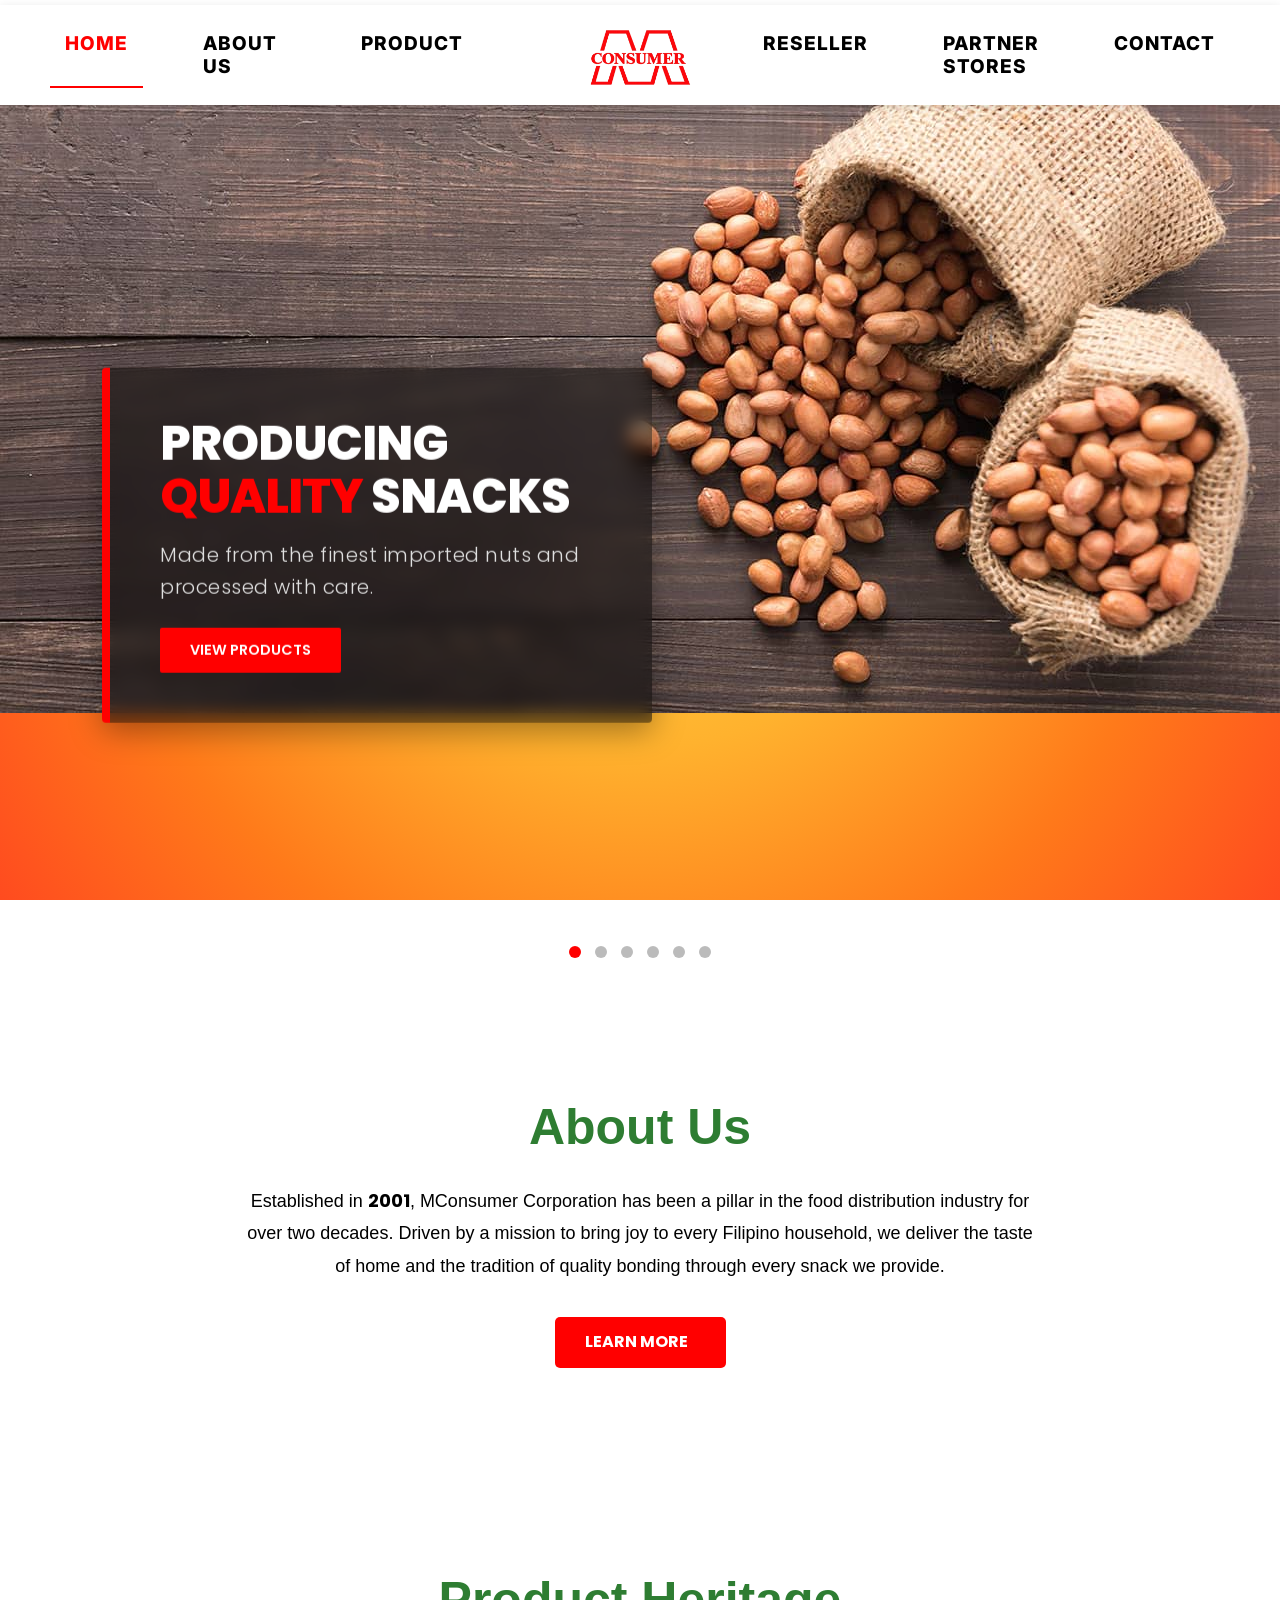
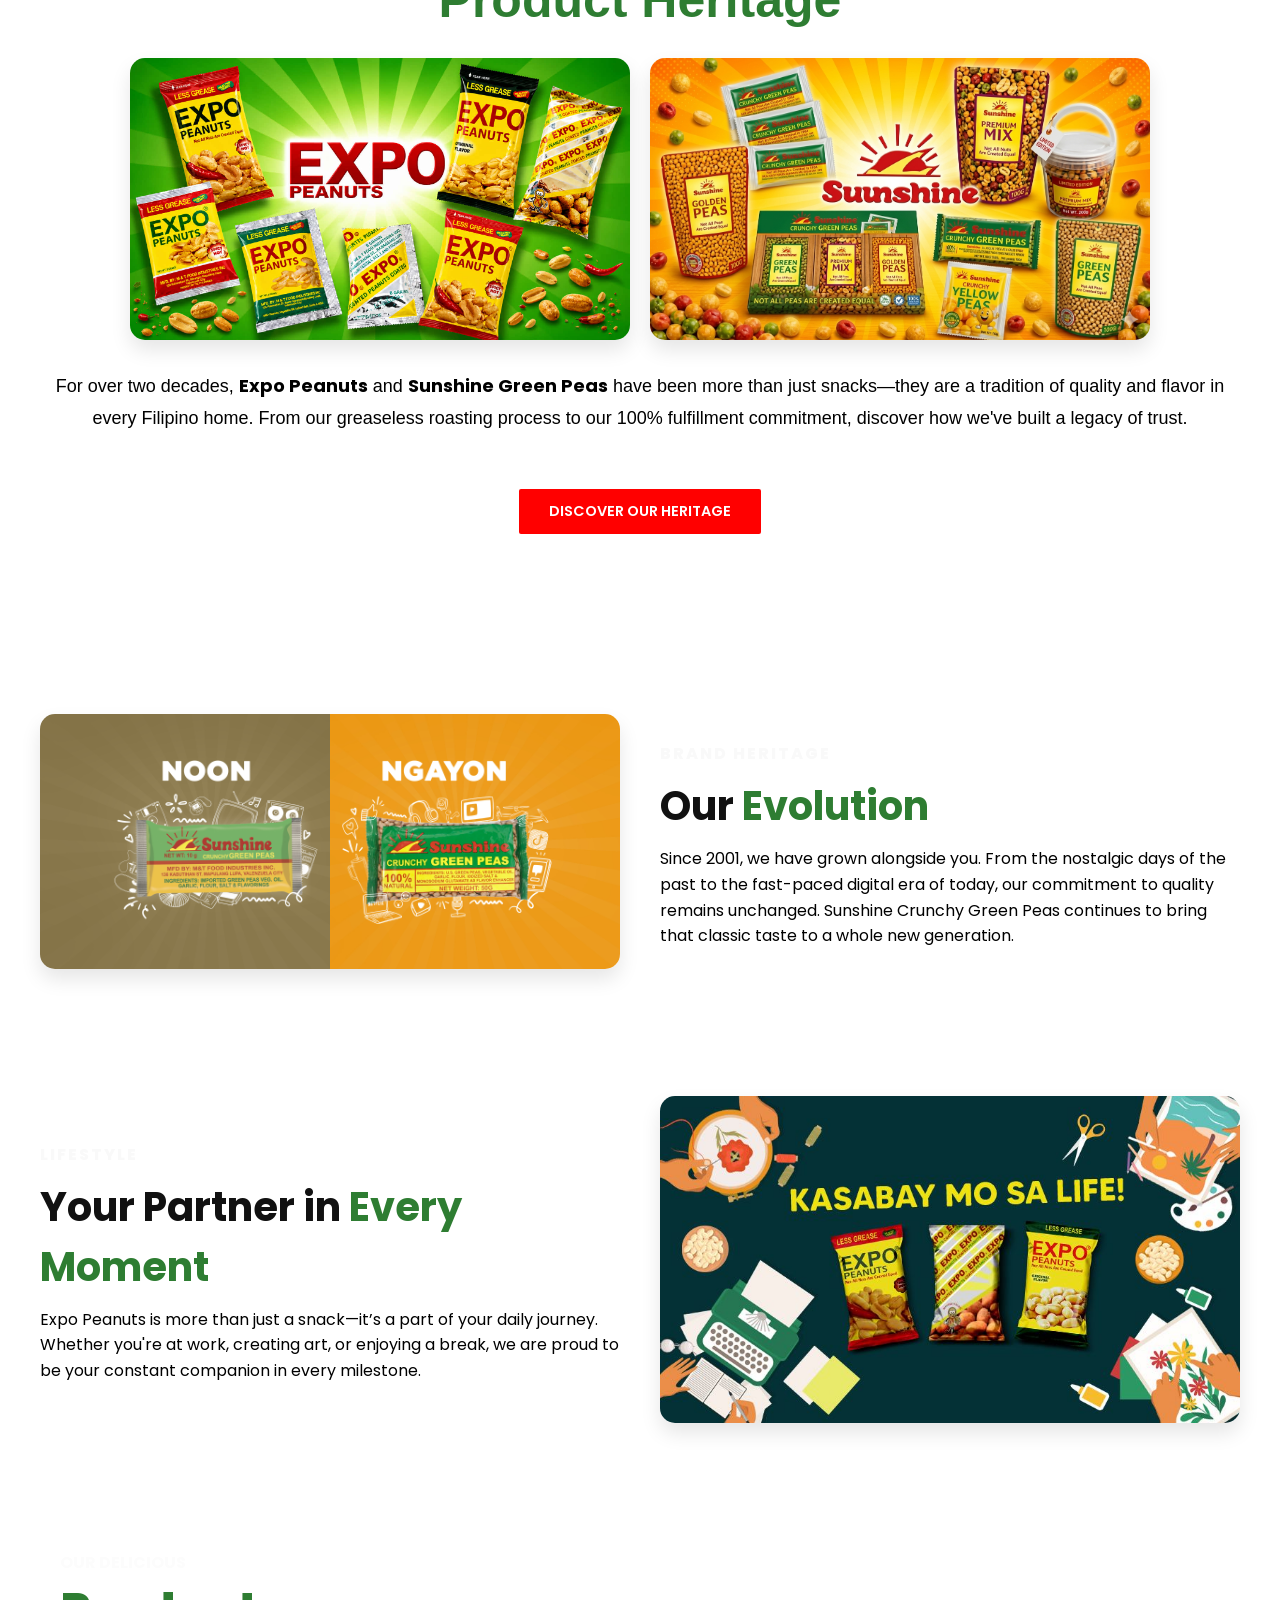
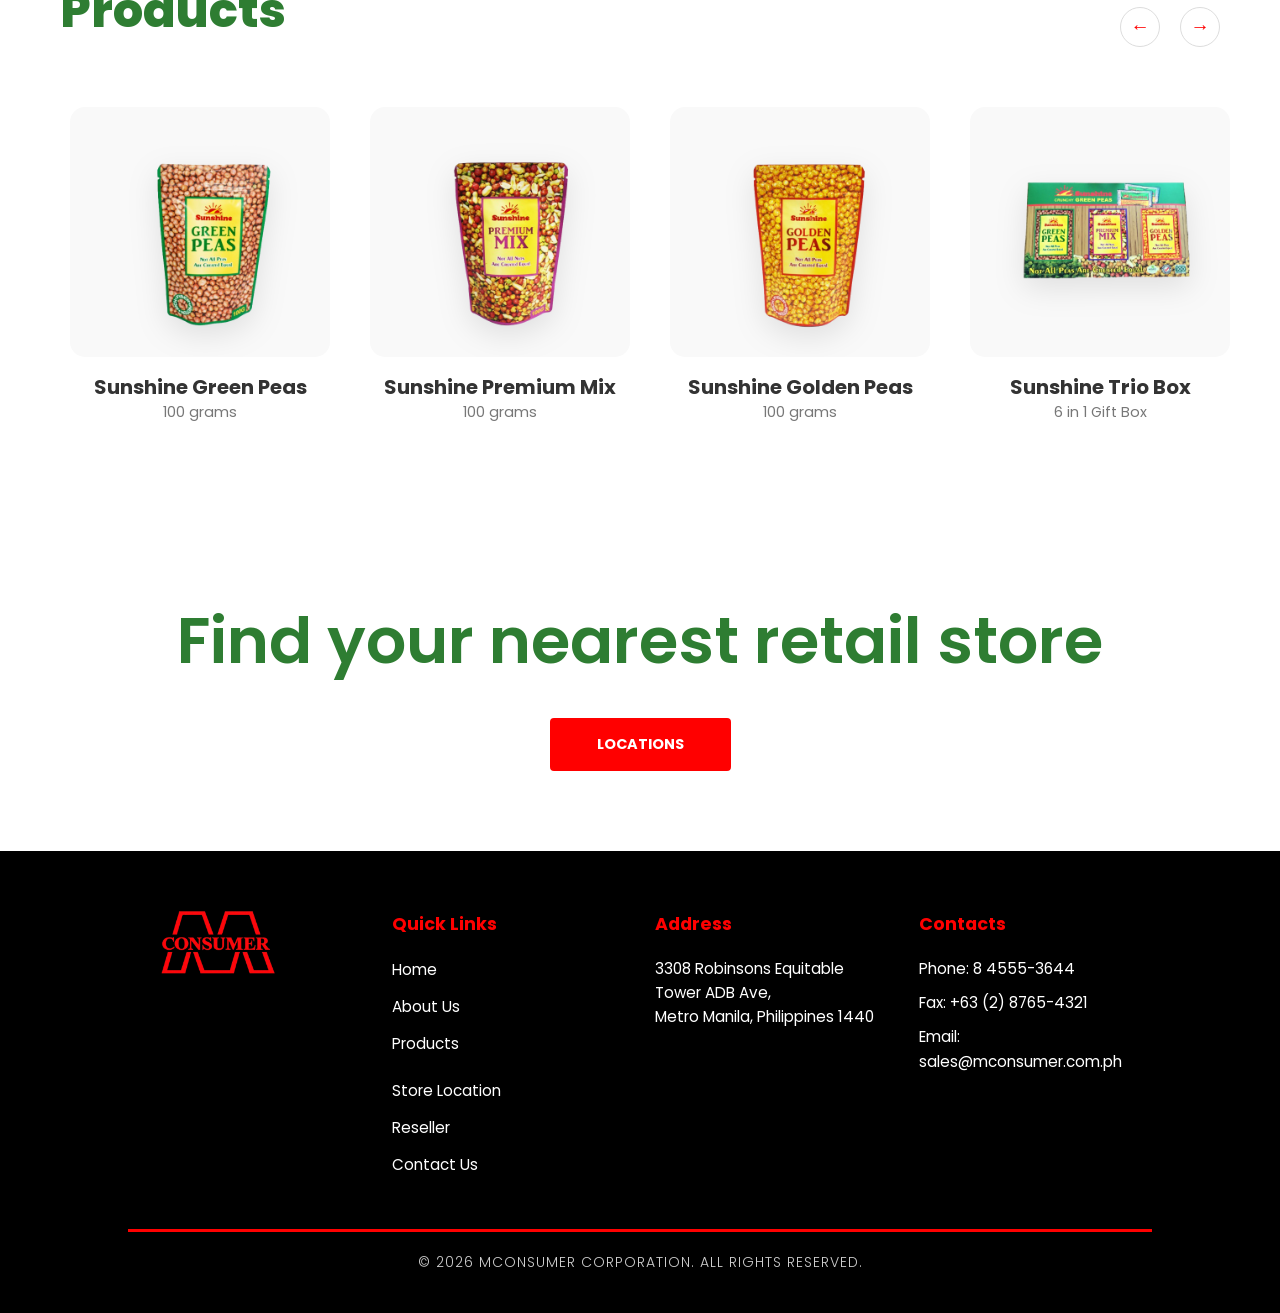
<file: index.html>
<!DOCTYPE html>
<html lang="en">
<head>
    <meta charset="UTF-8">
    <meta name="viewport" content="width=device-width, initial-scale=1.0">
    <title>Home</title>
    <link rel="stylesheet" href="style.css">
    <link rel="stylesheet" href="https://unicons.iconscout.com/release/v4.0.0/css/line.css">
    <link href="https://fonts.googleapis.com/css2?family=Poppins:wght@300;600;800&display=swap" rel="stylesheet">
</head>
<body>
    <header class="header">
    <nav class="nav_container">
        <!-- Kaliwang grupo ng buttons -->
        <div class="nav_group left">
            <a href="index.html" class="nav_link active">HOME</a>
            <a href="about.html" class="nav_link">ABOUT US</a>
            <a href="products.html" class="nav_link">PRODUCT</a>
        </div>

        <!-- Logo sa gitna -->
        <div class="nav_logo">
            <a href="index.html">
            <img src="logo.png" alt="Millennium Logo">
            </a>
        </div>

        <!-- Kanang grupo ng buttons -->
        <div class="nav_group right">
            <a href="reseller.html" class="nav_link">RESELLER</a>
            <a href="partnerstores.html" class="nav_link">PARTNER STORES</a>
            <a href="contact.html" class="nav_link">CONTACT</a>
        </div>
    </nav>
</header>

    <!-- Home Section -->
    <section class="home">
        <div class="slider_container">
            <!-- Slide 1 -->
            <div class="mySlides fade">
                <img src="slider/slider3-min.jpg" style="width: 100%;" alt="Expo Peanuts">
                <div class="slide_text">
                    <h2>Producing <span style="color: #FF0000;">Quality</span> Snacks</h2>
                    <p>Made from the finest imported nuts and processed with care.</p>
                    <a href="products.html" class="slide_btn">View Products</a>
                </div>
            </div>

            <!-- Slide 2 -->
            <div class="mySlides fade">
                <img src="slider/slider2.jpg" alt="Sunshine Peas">
                <div class="slide_text">
                    <h2>Your Daily <span style="color: #FF0000;">Crunch </span> Partner</h2>
                    <p>Discover the perfect blend of taste and quality with our Sunshine Crunchy Green Peas and Expo Peanuts.</p>
                    <a href="products.html" class="slide_btn">Explore Our Products</a>
                </div>
            </div>

            <!-- Slide 3 -->
            <div class="mySlides fade">
                <img src="slider/slider1-min.jpg" style="width: 100%;" alt="Sunshine Peas">
                <div class="slide_text">
                    <h2>Pure <span style="color: #d4af37;">Golden</span> Goodness</h2>
                    <p>Sourced from the finest farms, our Sunshine Crunchy Yellow Peas are roasted to perfection for that ultimate crunch.</p>
                    <a href="products.html" class="slide_btn">Explore More</a>
                </div>
                </div>

            <!-- Slide 4 -->
            <div class="mySlides fade">
                <img src="slider/slider4.png" style="width: 100%;" alt="Sunshine Peas">
                </div>
            </div>

            <!-- Slide 5 -->
            <div class="mySlides fade">
                <img src="slider/slider5.jpg" style="width: 100%;" alt="Sunshine Peas">
                </div>
            </div>

            <!-- Slide 6: Special Center Design for Reseller -->
            <div class="mySlides fade">
            <!-- Siguraduhing walang extra spaces o tags sa paligid ng img -->
                <img src="slider/slider6.png" alt="Become Our Partner">
    
                <div class="slide_text_center">
                <h2>Become Our <span style="color: #ffcc00;">Partner</span></h2>
                <p>Join our growing network of distributors and resellers nationwide.</p>
                <a href="reseller.html" class="slide_btn">Become a Reseller</a>
                <br><br>
        <p class="sub_text">We are looking for distributors!</p>
    </div>
</div>

            <!-- Navigation Dots -->
            <div class="dots_container">
                <span class="dot" onclick="currentSlide(1)"></span>
                <span class="dot" onclick="currentSlide(2)"></span>
                <span class="dot" onclick="currentSlide(3)"></span>
                <span class="dot" onclick="currentSlide(4)"></span>
                <span class="dot" onclick="currentSlide(5)"></span>
                <span class="dot" onclick="currentSlide(6)"></span>
            </div>
        </div>
                
    </section>

    <!-- ABOUT PREVIEW SECTION ON HOME -->
<section class="about_preview">
    <div class="container">
        <div class="about_preview_content">
            <!-- Stacked Header Style -->
            <div class="stacked_header">
                <span class="sub_title">OUR STORY</span>
                <h2 class="main_title">About Us</h2>
            </div>
            
            <p class="preview_text">
                Established in <strong>2001</strong>, MConsumer Corporation has been a pillar in the food distribution industry for over two decades. Driven by a mission to bring joy to every Filipino household, we deliver the taste of home and the tradition of quality bonding through every snack we provide.
            </p>

            <!-- Ito ang "Learn More" link na pupunta sa about.html -->
            <a href="about.html" class="learn_more_btn">
                Learn More <i class="fas fa-arrow-right"></i>
            </a>
        </div>
    </div>
</section>

<!-- HISTORY PREVIEW SECTION ON HOME -->
<section class="history_preview">
    <div class="container">
        <!-- Stacked Header Style para consistent -->
        <div class="stacked_header">
            <span class="sub_title">OUR LEGACY</span>
            <h2 class="main_title">Product Heritage</h2>
        </div>

        <!-- Bagong Grid para sa colorful images -->
        <div class="heritage_grid">
            <div class="heritage_item">
                <img src="img/expo-group.jpg" alt="Expo Peanuts Collection" class="heritage_img">
            </div>
            <div class="heritage_item">                                                                             
                <img src="img/sunshine-group.png" alt="Sunshine Green Peas Collection" class="heritage_img">
            </div>
        </div>

        <div class="heritage_content_bottom">
            <p class="preview_text">
                For over two decades, <strong>Expo Peanuts</strong> and <strong>Sunshine Green Peas</strong> have been more than just snacks—they are a tradition of quality and flavor in every Filipino home. From our greaseless roasting process to our 100% fulfillment commitment, discover how we've built a legacy of trust.
            </p>

            <div class="heritage_action" style="text-align: center; padding: 20px 0;">
                <a href="about.html#product-history" class="slide_btn">
                    DISCOVER OUR HERITAGE <i class="fas fa-arrow-right"></i>
                </a>
            </div>
        </div>
    </div>
</section>
            <!-- EVOLUTION SECTION -->
<section class="evolution_section" style="padding: 60px 0; background-color: #fff;">
    <div class="container" style="display: flex; align-items: center; gap: 40px; flex-wrap: wrap;">
        <div class="evolution_image" style="flex: 1; min-width: 300px;">
            <img src="img/noon-ngayon.jpg" alt="Sunshine Evolution" style="width: 100%; border-radius: 15px; box-shadow: 0 10px 20px rgba(0,0,0,0.1);">
        </div>
        <div class="evolution_text" style="flex: 1; min-width: 300px;">
            <span style="color: #f9f9f9; font-weight: 800; letter-spacing: 2px;">BRAND HERITAGE</span>
            <h2 style="font-size: 2.5rem; margin: 10px 0;">Our <span style="color: #2E7D32;">Evolution</span></h2>
            <p style="color: #000000; line-height: 1.6;">Since 2001, we have grown alongside you. From the nostalgic days of the past to the fast-paced digital era of today, our commitment to quality remains unchanged. Sunshine Crunchy Green Peas continues to bring that classic taste to a whole new generation.</p>
        </div>
    </div>
</section>

<!-- LIFESTYLE SECTION -->
<section class="lifestyle_section" style="padding: 60px 0; background-color: #f9f9f9;">
    <div class="container" style="display: flex; align-items: center; gap: 40px; flex-wrap: wrap-reverse;">
        <div class="lifestyle_text" style="flex: 1; min-width: 300px;">
            <span style="color: #f9f9f9; font-weight: 800; letter-spacing: 2px;">LIFESTYLE</span>
            <h2 style="font-size: 2.5rem; margin: 10px 0;">Your Partner in <span style="color: #2E7D32;">Every Moment</span></h2>
            <p style="color: #000000; line-height: 1.6;">Expo Peanuts is more than just a snack—it’s a part of your daily journey. Whether you're at work, creating art, or enjoying a break, we are proud to be your constant companion in every milestone.</p>
        </div>
        <div class="lifestyle_image" style="flex: 1; min-width: 300px;">
            <img src="img/kasabay-sa-life.jpg" alt="Expo Lifestyle" style="width: 100%; border-radius: 15px; box-shadow: 0 10px 20px rgba(0,0,0,0.1);">
        </div>
    </div>
</section>

<section class="products-section">
    <div class="container">
        <!-- Header with navigation arrows -->
        <div class="product-header">
    <div class="title-group">
        <p class="our-delicious">OUR DELICIOUS</p>
        <h2 class="products-title">Products</h2>
    </div>
    
    <div class="nav-arrows">
        <button id="prevBtn" class="arrow-btn">←</button>
        <button id="nextBtn" class="arrow-btn">→</button>
    </div>
</div>

            <div class="product-grid" id="productGrid">
            <!-- Example Card: Expo Spicy -->
            <div class="product-card">
                <div class="image-wrapper">
                    <img src="products/SS100G.png" alt="Expo Spicy">
                </div>
                <div class="product-info">
                    <h3>Sunshine Green Peas</h3>
                    <p class="sizes">100 grams</p>
                </div>
            </div>

            <!-- Example Card: Sunshine Green Peas -->
            <div class="product-card">
                <div class="image-wrapper">
                    <img src="products/PMIX100G.png" alt="Sunshine Green Peas">
                </div>
                <div class="product-info">
                    <h3>Sunshine Premium Mix</h3>
                    <p class="sizes"> 100 grams</p>
                </div>
            </div>
            
            <!-- Example Card: Sunshine Green Peas -->
            <div class="product-card">
                <div class="image-wrapper">
                    <img src="products/GP100.png" alt="Sunshine Green Peas">
                </div>
                <div class="product-info">
                    <h3>Sunshine Golden Peas</h3>
                    <p class="sizes"> 100 grams</p>
                </div>
            </div>
    
            <!-- Example Card: Sunshine Green Peas -->
            <div class="product-card">
                <div class="image-wrapper">
                    <img src="products/TRIO.png" alt="Sunshine Green Peas">
                </div>
                <div class="product-info">
                    <h3>Sunshine Trio Box</h3>
                    <p class="sizes"> 6 in 1 Gift Box</p>
                </div>
            </div>

            <!-- Example Card: Sunshine Green Peas -->
            <div class="product-card">
                <div class="image-wrapper">
                    <img src="products/SS50G.png" alt="Sunshine Green Peas">
                </div>
                <div class="product-info">
                    <h3>Sunshine Crunchy Grean Peas</h3>
                    <p class="sizes"> 50 grams</p>
                </div>
            </div>

            <!-- Example Card: Sunshine Green Peas -->
            <div class="product-card">
                <div class="image-wrapper">
                    <img src="products/CP50G.png" alt="Sunshine Green Peas">
                </div>
                <div class="product-info">
                    <h3>Expo Coated Peanuts</h3>
                    <p class="sizes"> 50 grams</p>
                </div>
            </div>

            <!-- Example Card: Sunshine Green Peas -->
            <div class="product-card">
                <div class="image-wrapper">
                    <img src="products/GL50G.png" alt="Sunshine Green Peas">
                </div>
                <div class="product-info">
                    <h3>Expo Greaseless Peanuts</h3>
                    <p class="sizes"> 50 grams</p>
                </div>
            </div>

            <!-- Example Card: Sunshine Green Peas -->
            <div class="product-card">
                <div class="image-wrapper">
                    <img src="products/GLSH50G.png" alt="Sunshine Green Peas">
                </div>
                <div class="product-info">
                    <h3>Expo Hot & Spicy Greaseless Peanuts</h3>
                    <p class="sizes"> 50 grams</p>
                </div>
            </div>

            <!-- Example Card: Sunshine Green Peas -->
            <div class="product-card">
                <div class="image-wrapper">
                    <img src="products/SS10G.png" alt="Sunshine Green Peas">
                </div>
                <div class="product-info">
                    <h3>Sunshine Crunchy Green Peas</h3>
                    <p class="sizes"> 10 grams</p>
                </div>
            </div>

            <!-- Example Card: Sunshine Green Peas -->
            <div class="product-card">
                <div class="image-wrapper">
                    <img src="products/YP10G.png" alt="Sunshine Green Peas">
                </div>
                <div class="product-info">
                    <h3>Sunshine Crunchy Yellow Peas</h3>
                    <p class="sizes"> 10 grams</p>
                </div>
            </div>

            <!-- Example Card: Sunshine Green Peas -->
            <div class="product-card">
                <div class="image-wrapper">
                    <img src="products/CP8G.png" alt="Sunshine Green Peas">
                </div>
                <div class="product-info">
                    <h3>Expo Coated Peanuts</h3>
                    <p class="sizes"> 8 grams</p>
                </div>
            </div>

            <!-- Example Card: Sunshine Green Peas -->
            <div class="product-card">
                <div class="image-wrapper">
                    <img src="products/GL7G.png" alt="Sunshine Green Peas">
                </div>
                <div class="product-info">
                    <h3>Expo Greaseless Peanuts</h3>
                    <p class="sizes"> 7 grams</p>
                </div>
            </div>

            <!-- Example Card: Sunshine Green Peas -->
            <div class="product-card">
                <div class="image-wrapper">
                    <img src="products/GLSH7G.png" alt="Sunshine Green Peas">
                </div>
                <div class="product-info">
                    <h3>Expo Hot & Spicy Greaseless Peanuts</h3>
                    <p class="sizes"> 7 grams</p>
                </div>
            </div>

            <!-- Example Card: Sunshine Green Peas -->
            <div class="product-card">
                <div class="image-wrapper">
                    <img src="products/JAR250G.png" alt="Sunshine Green Peas">
                </div>
                <div class="product-info">
                    <h3>Sunshine Premium Mix </h3>
                    <p class="sizes"> 250 grams</p>
                </div>
            </div>

        </div>
    </div>
</section>

<section class="store_locator_banner">
    <div class="banner_content">
        <h2>Find your nearest retail store</h2>
        <!-- Link to your Partner Stores page -->
        <a href="partnerstores.html" class="slide_btn">LOCATIONS</a>
    </div>
</section>

    <footer class="footer_section">
    <div class="footer_container">
        <!-- Column 1: Logo -->
        <div class="footer_column logo_col">
            <img src="logo.png" alt="Millennium Logo" class="footer_logo">
        </div>

        <!-- Column 2: Quick Links -->
        <div class="footer_column">
            <h4>Quick Links</h4>
            <div class="links_grid">
                <ul>
                    <li><a href="index.html">Home</a></li>
                    <li><a href="about.html">About Us</a></li>
                    <li><a href="products.html">Products</a></li>
                </ul>
                <ul>
                    <li><a href="partnerstores.html">Store Location</a></li>
                    <li><a href="reseller.html">Reseller</a></li>
                    <li><a href="contact.html">Contact Us</a></li>
                </ul>
            </div>
        </div>

        <!-- Column 3: Address -->
        <div class="footer_column">
            <h4>Address</h4>
            <p>3308 Robinsons Equitable Tower ADB Ave,<br>
               Metro Manila, Philippines 1440</p>
        </div>

        <!-- Column 4: Contacts -->
        <div class="footer_column">
            <h4>Contacts</h4>
            <p>Phone: 8 4555-3644</p>
            <p>Fax: +63 (2) 8765-4321</p>
            <p>Email: sales@mconsumer.com.ph</p>
        </div>
    </div>

    <footer class="footer">
        <div class="footer_content">
            <p>&copy; 2026 MConsumer Corporation. All Rights Reserved.</p>
        </div>
    </footer>

    <script src="script.js"></script>
</body>
</html>
</file>
<file: style.css>
/* ============================================================
   1. GLOBAL STYLES & FONTS
   ============================================================ */
@import url("https://fonts.googleapis.com/css2?family=Poppins:wght@300;400;600;700;800&display=swap");
@import url("https://fonts.googleapis.com/css2?family=Inter:wght@300;400;500;600&family=Poppins:wght@700;800;900&display=swap");

* {
    margin: 0; 
    padding: 0; 
    box-sizing: border-box;
}

body {
    background: linear-gradient(180deg, #FF4500 0%, #FFB040 50%, #FFD700 100%);
    background-attachment: fixed;
    min-height: 100vh;
    color: #111111;
    
    /* Lahat ng normal na text/talata ay gagamit ng Inter */
    font-family: "Inter", sans-serif; 
    -webkit-font-smoothing: antialiased;
}

/* Dahil madilim ang background, siguraduhin na ang ibang sections ay readable */
.container, section {
    background-color: rgba(255, 255, 255, 0.1); /* Optional: manipis na white overlay para luminaw ang content */
    border-radius: 15px;
}
/* Siguraduhin na ang nav link ay pantay */
/* I-reset ang style para mawala ang red box */
.nav_link {
    text-decoration: none;
    color: black; /* Default na kulay ng text */
    padding: 10px 15px;
    display: inline-block;
    background-color: transparent !important; /* Siguradong walang box background */
    transition: 0.3s ease;
}

/* Bagong style para sa Active page */
.nav_link.active {
    color: #FF0000 !important; /* Text mismo ang magiging pula */
    background-color: transparent !important; /* Sinisigurado nating walang red box sa likod */
    border-bottom: 3px solid #FF0000; /* Underline indicator lang ang lalabas */
}

/* ============================================================
   2. HEADER & NAVIGATION
   ============================================================ */
/* --- HEADER SECTION --- */

header, 
.navbar, 
nav {
    /* Ginagamit natin ang Sunshine Yellow mula sa Sunshine brand */
    background-color: #FFF9C4 !important; 
    padding: 10px 0;
    box-shadow: 0 2px 10px rgba(0,0,0,0.1); /* Konting shadow para hiwalay sa body */
    position: sticky; /* Para sumasama ang header habang nag-scroll */
    top: 0;
    z-index: 1000;
}

/* Siguraduhin na ang mga links ay malinaw basahin */
header a, 
.nav-link {
    color: #000000 !important; /* Itim para sa magandang contrast sa yellow */
    font-weight: bold;
    text-decoration: none;
    padding: 0 15px;
    text-transform: uppercase;
}

/* Hover effect gamit ang Expo Green */
header a:hover {
    color: #2E7D32 !important; /* Expo Green pag tinatapatan ng mouse */
}

.header {
    position: fixed;
    top: 0;
    width: 100%;
    background-color: #ffffff;
    border-bottom: 1px solid #eeeeee;
    z-index: 1000;
    padding: 10px 0;
}

.nav_container {
    display: flex;
    align-items: center;
    justify-content: center;
    max-width: 1300px;
    margin: 0 auto;
    padding: 0 20px;
    gap: 20px;
}

.nav_group {
    display: flex;
    gap: 45px;
    flex: 1;
}

.nav_group.left { justify-content: flex-end; }
.nav_group.right { justify-content: flex-start; }

.nav_link {
    font-family: 'Inter', Poppins;
    color: #000000;
    text-decoration: none;
    font-weight: 800;
    font-size: 17px;
    letter-spacing: 1px;
    transition: 0.3s ease;
}

.nav_link.active, .nav_link:hover {
    color: #FF0000 !important; /
}

.nav_logo img {
    height: 70px !important; /* Mula sa dating malaki, ginawa nating 65px para katamtaman at malinis */
    width: auto !important;
    transition: 0.3s ease;
}

.nav_logo img:hover { transform: scale(1.05); }

/* ============================================================
   3. SLIDER / HERO SECTION
   ============================================================ */

   /* --- CENTERED DESIGN FOR SLIDE 6 ONLY --- */
.slide_text_center {
    position: absolute;
    top: 50%;
    left: 50%;
    transform: translate(-50%, -50%); /* Perfect centering logic */
    text-align: center;
    color: white;
    width: 80%;
    max-width: 600px;
    background: rgba(0, 0, 0, 0.5); /* Semi-transparent black background */
    padding: 40px 20px;
    border-radius: 20px;
    backdrop-filter: blur(8px); /* Modern glass-morphism effect */
    z-index: 2;
}

.slide_text_center h2 {
    font-size: 2.5rem;
    font-weight: 800;
    margin-bottom: 15px;
    color: #fff;
}

.slide_text_center p {
    font-size: 1.1rem;
    margin-bottom: 25px;
}

/* Modern Button for Slide 6 */
.slide_btn_modern {
    display: inline-block;
    background-color: #FF0000; /* Brand Blue */
    color: white;
    padding: 15px 35px;
    text-decoration: none;
    font-weight: bold;
    border-radius: 50px;
    transition: all 0.3s ease;
    border: 2px solid #FF0000;
}

.slide_btn_modern:hover {
    background-color: transparent;
    color: white;
    border: 2px solid white;
    transform: translateY(-3px);
}

/* --- RESPONSIVE --- */
@media screen and (max-width: 768px) {
    .slide_text_center {
        width: 90%;
        padding: 20px 10px;
    }
    .slide_text_center h2 {
        font-size: 1.5rem;
    }
}
/* Idagdag sa style.css */
html {
    scroll-behavior: smooth; /* Para hindi biglang talon, kundi dahan-dahang scroll */
}

section.about h2.section_title {
    scroll-margin-top: 100px; /* Adjust mo ito base sa kapal ng iyong header */
}
.slider_container {
    width: 100%;
    height: 500px; /* I-set natin sa 500px para sumunod sa size ng unang 3 slides */
    overflow: hidden;
    position: relative;
}

.slide {
    display: none;
    height: 100%;
    animation: fadeEffect 1s ease-in-out;
}

@keyframes fadeEffect {
    from { opacity: 0.4; }
    to { opacity: 1; }
}

.slide img {
    width: 100%;
    height: 500px; /* Dapat pareho ng height ng container */
    object-fit: cover; /* Ito ang "magic" para hindi maging stretched ang picture */
    object-position: center; /* Tinitiyak na ang gitna ng poster ang makikita */
}

.slide_text {
    position: absolute;
    top: 50%;
    left: 8%;
    transform: translateY(-50%);
    background: rgba(0, 0, 0, 0.6);
    backdrop-filter: blur(8px);
    padding: 45px;
    border-radius: 4px;
    border-left: 8px solid #FF0000;
    max-width: 550px;
    width: 90%;
    z-index: 10;
    color: white;
}

.slide_text h2 {
    font-size: 3.2rem;
    font-weight: 800;
    line-height: 1.1;
    margin-bottom: 15px;
    text-transform: uppercase;
}

.slide_text p {
    font-size: 1.25rem;
    font-weight: 300;
    margin-bottom: 25px;
}

.slide_btn {
    display: inline-block;
    padding: 12px 30px;
    background-color: #FF0000;
    color: white;
    text-decoration: none;
    font-weight: 600;
    text-transform: uppercase;
    transition: 0.3s;
}

/* About Us Legacy Section */
.about_legacy_section {
    background: linear-gradient(180deg, #FF8C00 0%, #FFD700 100%); /* Orange to Yellow gradient */
    padding: 80px 0;
    font-family: 'Montserrat', sans-serif;
}

.about_header {
    text-align: center;
    margin-bottom: 50px;
}

.about_header .main_title {
    font-family: 'Montserrat', sans-serif; 
    text-align: center;
    font-size: 45px;
    font-weight: 1000;
    color: #2E7D32; 
    text-transform: uppercase;
}

/* Grid System */
.legacy_grid {
    display: grid;
    grid-template-columns: repeat(2, 1fr); /* 2 columns like the sample */
    gap: 30px;
    max-width: 1200px;
    margin: 0 auto;
    padding: 0 20px;
}

/* Card Styling */
.legacy_card {
    background: #ffffff;
    display: flex;
    border-radius: 25px; /* Smooth rounded corners */
    overflow: hidden;
    box-shadow: 0 15px 30px rgba(0,0,0,0.15);
    transition: transform 0.3s ease;
}

.legacy_card:hover {
    transform: translateY(-5px);
}

.card_visual {
    width: 45%;
    min-height: 200px;
}

.card_visual img {
    width: 100%;
    height: 100%;
    object-fit: cover;
}

.card_details {
    width: 55%;
    padding: 30px;
    display: flex;
    flex-direction: column;
    justify-content: center;
}

.card_details h3 {
    color: #FF0000; /* Millennium Red branding */
    font-size: 22px;
    font-weight: 800;
    margin-bottom: 12px;
}

.card_details p {
    font-size: 14px;
    color: #000000;
    line-height: 1.5;
}

/* Mobile Responsiveness */
@media (max-width: 992px) {
    .legacy_grid {
        grid-template-columns: 1fr; /* Switch to 1 column for smaller screens */
    }
}

/* ============================================================
   4. FOOTER SECTION
   ============================================================ */
.footer {
    background-color: #000000;
    color: #ffffff;
    padding: 60px 10% 20px;
    border-top: 3px solid #FF0000;
}

.footer_container {
    display: flex;
    justify-content: space-between;
    align-items: flex-start;
    flex-wrap: wrap;
    gap: 30px;
}

.footer_column {
    flex: 1;
    min-width: 200px;
}

.footer_column h4 {
    color: #FF0000;
    margin-bottom: 20px;
    font-size: 1.1rem;
    font-weight: 700;
}

.footer_logo {
    width: 180px;
    height: auto;
    margin-bottom: 20px;
}

.links_grid {
    display: flex;
    flex-direction: column;
    gap: 12px;
}

.footer_column ul { list-style: none; }

.footer_column ul li a {
    color: #ffffff;
    text-decoration: none;
    font-size: 0.95rem;
    transition: 0.3s;
}

.footer_column ul li a:hover { color: #FF0000; }

.footer_bottom {
    margin-top: 40px;
    border-top: 1px solid #333;
    padding-top: 20px;
    text-align: center;
    font-size: 0.85rem;
    color: #bbb;
}

@import url("https://fonts.googleapis.com/css2?family=Poppins:wght@300;400;600;700&display=swap");

* {
    margin: 0; padding: 0; box-sizing: border-box;
    font-family: 'Montserrat', sans-serif;
}

.header {
    position: fixed;
    top: 0;
    width: 100%;
    background-color: #ffffff; /* Puti na ang background */
    border-bottom: 1px solid #eeeeee; /* Manipis na linyang pang-hiwalay */
    z-index: 1000;
    border-bottom: 1px solid #eee;
    padding: 5px 0;
}

.nav_container {
    display: flex;
    align-items: center;
    justify-content: space-between;
    max-width: 1300px;
    margin: 0 auto;
    padding: 0 20px;
}

/* Grupong mga links */
.nav_group {
    display: flex;
    gap: 45px;
    flex: 1;
}

.nav_group.left {
    justify-content: flex-end; /* Didikit sa logo mula kaliwa */
}

.nav_group.right {
    justify-content: flex-start; /* Didikit sa logo mula kanan */
}

/* Millennium Button Style */
.nav_link {
    color: #000000; /* Itim na text */
    text-decoration: none;
    font-weight: 800; /* Extra bold para sa branding mo */
    font-size: 19px;
    letter-spacing: 1px;
    transition: 0.3s ease;
}
.nav_link.active {
    color: #FF0000 !important; /* Millennium Blue */
    border-bottom: 2px solid #FF0000;
}

/* Hover effect gamit ang Muted Red mo */
.nav_link:hover {
    color: #FF0000 !important; /* Millennium Blue */
}

/* Logo sa gitna */
.nav_logo img {
    height: 65px !important; /* Mula sa dating malaki, ginawa nating 65px para katamtaman at malinis */
    width: auto !important;
    display:block;
    margin: 0 120px; /* Space sa pagitan ng logo at links */
    transition: 0.3s ease;
}
/* Kung gusto mong mas lumaki pa kapag itinapat ang mouse (optional) */
.nav_logo img:hover {
    transform: scale(1.05); /* Lalaki ng 5% kapag naka-hover */
}

/* Adjustment para sa content sa baba ng header */
body {
    padding-top: 100px !important; 
    margin: 0 !important;
}

.nav_container {
    display: flex;
    align-items: center;
    justify-content: center; /* Siguraduhing nasa gitna */
    gap: 10px; /* Ito ang maglalayo sa tatlong main groups */
    max-width: 100%;
    padding: 0 50px;
}

.heritage_grid {
    display: flex;
    gap: 20px;
    justify-content: center;
    margin-bottom: 30px;
    padding: 0 5%;
}

.heritage_item {
    flex: 1;
    max-width: 500px;
    height: auto !important;     
    overflow: hidden;         
    border-radius: 15px;      
    box-shadow: 0 10px 20px rgba(0,0,0,0.1); 
}

/* Eto lang dapat ang para sa heritage image */
.heritage_img {
    width: 100% !important;
    height: auto !important;        /* Hayaan ang browser mag-adjust sa tamang lapad */
    object-fit: contain !important; /* Ipakita ang buong larawan nang walang bawas */
    display: block;
    transition: transform 0.5s ease;
}

/* Hover effect para maging "interactive" */
.heritage_item:hover .heritage_img {
    transform: scale(1.05);
}

.heritage_text_content {
    text-align: center;
    max-width: 800px;
    margin: 0 auto;
}

/* Inalis na natin si .heritage_img dito para hindi na siya masira */
.about_image img {
    width: 100% !important;   
    height: 350px !important; /* Safe na iwanan ito para sa about section mo */
    object-fit: cover !important; 
    display: block;
}

/* --- HERO SECTION (HOME) --- */
.home {
    height: 100vh;
    background: linear-gradient(rgba(0,0,0,0.6), rgba(0,0,0,0.6)), url("bg.png");
    background-size: cover;
    background-position: center;
    display: flex;
    flex-direction: column;
    justify-content: center;
    align-items: center;
    color: #fff;
    text-align: center;
}

.hero_text h1 { font-size: 60px; font-weight: 700; margin-bottom: 10px; }
.hero_text p { font-size: 20px; letter-spacing: 2px; }

/* --- PRODUCT GRID --- */
/* Para sa button na naka-select (Dati ay Red) */
.filter_btn.active, 
button[data-filter="all"].active {
    background-color: #FF0000 !important; /* Millennium Blue */
    border-color: #FF0000 !important;
    color: white !important;
}

/* Para sa hover effect ng ibang buttons */
.filter-btn:hover {
    background-color: #FF0000;
    color: #ffffff;
    border-color: #FF0000;
    transition: 0.3s ease;
}

/* Default state ng buttons (yung may black border) */
.filter-btn {
    border: 2px solid #000000;
    background-color: transparent;
    color: #000000;
    font-weight: 800;
    text-transform: uppercase;
    padding: 10px 25px;
    cursor: pointer;
}




.section {
    /* Binawasan ang top padding para hindi masyadong malayo sa header */
    padding-top: 10px !important; /* Halos idikit na natin ang title */
    max-width: 1100px;
    margin: 0 auto;
    text-align: center;
}

.section_title {
    font-size: 28px;
    text-align: center;
    margin-top: 0 !important;
    padding-top: 0 !important;
    margin-bottom: 0;
    text-transform: uppercase;
    
}

/* Red line sa ilalim ng title parang sa video */
.section_title::after {
    content: "";
    display: block;
    width: 60px;
    height: 4px;
    background: #FF0000;
    margin: 10px auto;
}

/* --- PRODUCT GRID FIXED --- */
.products { 
    /* Binabaan natin ang 120px papuntang 40px */
    padding: 40px 20px !important; 
    background: #fff; 
}
/* Siguraduhin na ang title (kung meron) ay walang extra margin */
.products .section_title {
    margin-top: 0 !important;
    margin-bottom: 30px;
}

.product_grid {
    display: grid;
    grid-template-columns: repeat(auto-fit, minmax(280px, 1fr));
    gap: 40px;
    max-width: 1200px;
    margin: 0 auto;
    /* Para hindi rin dikit na dikit sa title */
    padding-top: 10px; 
}

.product_card {
    background: #fff;
    border: 1px solid #f0f0f0;
    padding: 25px;
    transition: all 0.4s ease;
    text-align: center;
}

.product_card:hover {
    transform: translateY(-10px);
    box-shadow: 0 15px 35px rgba(0,0,0,0.1);
    border-color: #FF0000;
}

.product_img { height: 200px; margin-bottom: 20px; display: flex; align-items: center; justify-content: center; }
.product_img img { max-height: 100%; max-width: 100%; object-fit: contain; }

.product_info h3 { font-size: 16px; margin: 10px 0; color: #222; }
.product_info .weight { font-size: 12px; color: #FF0000; font-weight: 700; }
.product_info .price { font-size: 20px; font-weight: 700; color: #000; margin-top: 15px; display: block; }


:root {
    --primary-red: #d32f2f;
    --text-dark: #333;
    --text-gray: #777;
}

.products-section {
    padding: 60px 20px;
    background-color: #fff;
    font-family: 'Montserrat', sans-serif;
}

.container {
    max-width: 1200px;
    margin: 0 auto;
}

/* Header Styling */
.product-header {
    display: flex;
    justify-content: space-between; /* Ito ang nagtutulak sa arrows sa kanan */
    align-items: flex-end;
    margin-bottom: 30px;
    padding: 0 20px;
}
.title-group {
    text-align: left;
}

.our-delicious {
    font-size: 16px;
    font-weight: bold;
    color: #fcfcfc;
    margin: 0;
}

.products-title {
    color: #2E7D32;
    font-size: 48px;
    margin: 0;
    font-weight: 800;
}

/* Arrows Styling */
.nav-arrows {
    display: flex;
    gap: 10px;
}

.arrow-btn {
    background: white;
    border: 1px solid #ddd;
    border-radius: 50%;
    width: 45px;
    height: 45px;
    cursor: pointer;
    font-size: 18px;
    display: flex;
    align-items: center;
    justify-content: center;
    transition: 0.3s;
    color: #FF0000; /* Red color gaya ng sa video */
}

.arrow-btn:hover {
    background-color: #f5f5f5;
    border-color: #FF0000;
}

/* Grid Scroll Setup */
.product-grid {
    display: flex;
    overflow-x: auto;
    scroll-behavior: smooth;
    gap: 20px;
    padding: 20px;
    scrollbar-width: none; /* Tago ang scrollbar */
}

.product-grid::-webkit-scrollbar {
    display: none;
}

.sub-title {
    font-size: 0.8rem;
    color: var(--text-gray);
    font-weight: bold;
    letter-spacing: 1px;
}

.main-title {
    font-size: 2.5rem;
    color: var(--text-dark);
    margin: 0;
}

.nav-arrows .arrow-btn {
    background: none;
    border: 1px solid #ddd;
    border-radius: 50%;
    width: 40px;
    height: 40px;
    cursor: pointer;
    font-size: 1.2rem;
    margin-left: 10px;
    transition: 0.3s;
}

.arrow-btn:hover {
    background-color: var(--primary-red);
    color: white;
    border-color: var(--primary-red);
}

/* Grid Styling */
.product-grid {
    display: grid;
    grid-template-columns: repeat(auto-fill, minmax(220px, 1fr));
    gap: 30px;
}

/* Card Styling */
.product-card {
    min-width: 280px; 
    flex: 0 0 auto;
    text-align: center;
    padding: 10px;
    transition: transform 0.3s ease;
}
.image-wrapper {
    width: 100%;
    height: 380px; /* Mas mataas para sa vertical bags */
    display: flex;
    justify-content: center;
    align-items: center;
    overflow: hidden;
    margin-bottom: 15px;
}

/* Ang mismong Image */
.image-wrapper img {
    width: 100%;
    height: 100%;
    object-fit: contain; /* Para hindi ma-distort ang packaging design */
    filter: drop-shadow(0 10px 15px rgba(0,0,0,0.1)); /* Subtle shadow para magmukhang totoo */
    transition: transform 0.4s ease;
}

/* Hover effect: Lalong lalaki ang bag kapag itinapat ang mouse */
.product-card:hover img {
    transform: scale(1.05);
}

.product-card:hover {
    transform: translateY(-10px);
}

.image-wrapper {
    background-color: #f9f9f9;
    border-radius: 15px;
    padding: 20px;
    margin-bottom: 15px;
    display: flex;
    justify-content: center;
    align-items: center;
    height: 250px;
}

/* Typography adjustment para sa product name */
.product-info h3 {
    font-size: 1.25rem;
    font-weight: 700;
    color: #333;
    margin-top: 10px;
}

.product-info .sizes {
    color: var(--text-gray);
    font-size: 0.9rem;
}

.product-grid {
    display: flex; /* Palitan ang grid ng flex para maging horizontal row */
    overflow-x: auto; /* Pinapayagan ang pag-scroll pakanan */
    scroll-behavior: smooth;
    white-space: nowrap;
    gap: 20px;
    padding-bottom: 20px;
}

/* Para itago ang scrollbar pero gumagana pa rin ang scroll */
.product-grid::-webkit-scrollbar {
    display: none;
}
.product-grid {
    -ms-overflow-style: none;  
    scrollbar-width: none;  
}

/* --- PRODUCT TITLE FIX --- */
.section_title {
    font-size: 80px !important; /* Parehong laki sa About Us */
    font-weight: 800;          /* Extra bold para lumitaw talaga */
    color: #2E7D32;
    text-align: center;
    text-transform: uppercase;
    letter-spacing: 1px;
    margin-top: 0 !important;   /* Siguradong dikit sa header */
    margin-bottom: 20px;
}

/* Red/Blue line sa ilalim (optional, base sa video mo) */
.section_title::after {
    content: "";
    display: block;
    width: 80px;               /* Ginawa nating mas mahaba dahil lumaki ang text */
    height: 5px;
    background: #FF0000;       /* Millennium Blue */
    margin: 15px auto 0;
}
/* --- PRODUCT HISTORY SECTION --- */
.product_history {
    padding: 80px 20px;
    background-color: #ffffff;
    text-align: center;
}

.history_grid {
    display: flex;
    gap: 40px;
    justify-content: center;
    flex-wrap: wrap;
    margin-top: 50px;
}

.history_item {
    flex: 1;
    min-width: 300px;
    max-width: 500px;
    padding: 30px;
    border-radius: 15px;
    background: #fcfcfc;
    box-shadow: 0 10px 30px rgba(0,0,0,0.05);
    transition: 0.3s;
}

.history_item:hover {
    transform: translateY(-10px);
}

.history_logo {
    width: 120px; /* Adjust based on your logo size */
    height: auto;
    margin-bottom: 20px;
}

.history_item h3 {
    font-size: 24px;
    color: #FF0000;
    margin-bottom: 15px;
    font-weight: 800;
    text-transform: uppercase;
}

.history_item p {
    font-size: 16px;
    line-height: 1.7;
    color: #000000;
    text-align: justify;
}

/* Reusing your Stacked Header CSS */
.stacked_header .main_title {
    font-size: 50px !important;
    font-weight: 800;
    font-family: 'Montserrat', sans-serif;
}

/* --- HISTORY PREVIEW ON HOME --- */
.history_preview {
    padding: 100px 20px !important;
    background-color: #fcfcfc; /* Light contrast para humiwalay sa About preview */
    text-align: center;
}

.history_preview_flex {
    max-width: 850px;
    margin: 0 auto;
}

.preview_logos {
    display: flex;
    justify-content: center;
    gap: 30px;
    margin-bottom: 30px;
}

.mini_logo {
    height: 60px; /* Maliit lang para sa preview */
    width: auto;
    filter: grayscale(20%); /* Optional: subtle look */
    transition: 0.3s;
}

.mini_logo:hover {
    filter: grayscale(0%);
    transform: scale(1.1);
}

/* Consistent Button Style */
.history_preview .learn_more_btn {
    display: inline-block;
    padding: 14px 35px;
    background-color: #FF0000; /* Millennium Blue */
    color: #ffffff;
    text-decoration: none;
    font-weight: 700;
    font-size: 16px;
    border-radius: 5px;
    text-transform: uppercase;
    transition: all 0.3s ease;
    font-family: 'Montserrat', sans-serif; /* Same as your slider */
}

.history_preview .learn_more_btn:hover {
    background-color: #FF0000;
    transform: translateY(-3px);
    box-shadow: 0 5px 15px rgba(0,74,173,0.2);
}
/* --- ENLARGED LOGOS FOR HOME PAGE --- */
.mini_logo {
    /* Mula 60px, ginawa nating 100px para mas kitang-kita */
    height: 100px; 
    width: auto;
    /* Inalis ang grayscale para lumitaw ang tunay na kulay ng brand */
    filter: none; 
    transition: transform 0.3s ease;
    cursor: pointer;
}

.mini_logo:hover {
    /* Kaunting "pop-up" effect kapag tinapatan ng mouse */
    transform: scale(1.15); 
}

/* Responsive adjustment para sa mobile */
@media screen and (max-width: 768px) {
    .mini_logo {
        height: 70px; /* Bahagyang liliit sa mobile para hindi mag-overlap */
    }
    .preview_logos {
        gap: 20px; /* Mas maliit na gap sa mobile */
    }
}


/* --- ABOUT SECTION --- */
.about {
    /* Ginawa nating 40px lang para dikit sa header */
    padding: 40px 20px !important; 
    background: #f9f9f9;
}

.about_container {
    max-width: 1200px;
    margin: 0 auto;
    display: flex;
    align-items: center;
    gap: 60px;
    flex-wrap: wrap;
}

.about_content {
    max-width: 800px;
    margin: 0 auto;
    text-align: center;
    /* Binawasan ang padding top mula 50px papuntang 10px */
    padding: 10px 20px 50px; 
}

.about_content h2 {
    font-size: 40px;
    /* Siniguradong walang extra margin sa taas ng text */
    margin-top: 0 !important; 
    margin-bottom: 20px;
    color: #222;
}

.about_content p {
    margin-bottom: 20px;
    line-height: 1.7;
    color: #000000;
}

.about_content .highlight {
    color: #FF0000;
    font-weight: 700;
}
.inspiring_text {
    font-size: 18px; /* Slightly larger for readability */
    line-height: 1.8; /* More space between lines for a "premium" feel */
    color: #444;
    margin-bottom: 25px;
    max-width: 850px;
    margin-left: auto;
    margin-right: auto;
    /* This uses the same font feel as your Contact Us */
    font-family: 'Montserrat', sans-serif; 
}
.inspiring_text strong {
    color: #FF0000;
    font-weight: 700;
}
/* Responsive adjustment */
@media screen and (max-width: 768px) {
    .about_content h2.section_title {
        font-size: 30px !important;
    }
    .inspiring_text {
        font-size: 16px;
    }
}

/* Feature Box for Commitment */
.commitment_box {
    background: #fff;
    padding: 30px;
    border-left: 5px solid #e74c3c;
    box-shadow: 0 10px 30px rgba(0,0,0,0.05);
    margin-top: 30px;
}

.commitment_box h3 {
    font-size: 20px;
    margin-bottom: 10px;
    text-transform: uppercase;
    letter-spacing: 1px;
}

.about_image {
    flex: 1;
    min-width: 300px;
    position: relative;
}

.about_image img {
    width: 100%;
    border-radius: 10px;
    box-shadow: 20px 20px 0px #004aad; /* Stylized offset background */
}

@media (max-width: 768px) {
    .about_image {
        order: -1; /* Image on top for mobile */
    }
    .about_image img {
        box-shadow: 10px 10px 0px #FF0000;
    }
}
/* --- ABOUT PREVIEW STYLING --- */
.stacked_header {
    margin-bottom: 30px;
    text-align: center;
}

/* Ang malaking "About Us" sa ilalim */
.main_title {
    font-size: 60px !important; /* Ginawang extra big gaya ng request mo */
    font-weight: 800;
    color: #2E7D32;
    line-height: 1.1;
    margin: 0;
    font-family: 'Montserrat', sans-serif;
    
}

.about_preview {
    padding: 80px 20px !important;
    background-color: #ffffff;
    text-align: center;
}

.about_preview_content {
    max-width: 800px;
    margin: 0 auto;
}

/* Ginayang style mula sa Contact/Reseller */
.about_preview .section_title {
    font-size: 40px !important;
    font-weight: 800;
    text-transform: uppercase;
    color: #ffffff;
    margin-bottom: 10px;
}

.about_preview .title_border {
    width: 80px;
    height: 5px;
    background-color: #ffffff !important; /* Millennium Blue */
    margin: 0 auto 30px;
}

.preview_text {
    font-size: 18px;
    line-height: 1.8;
    color: #000000;
    margin-bottom: 35px;
    font-family: 'Montserrat', sans-serif; /* Same font with Contact */
}

/* Learn More Button Style */
.learn_more_btn {
    display: inline-block;
    padding: 12px 30px;
    background-color: #FF0000; /* Millennium Blue */
    color: #fff;
    text-decoration: none;
    font-weight: 700;
    font-size: 16px;
    border-radius: 5px;
    transition: all 0.3s ease;
    text-transform: uppercase;
}

.learn_more_btn:hover {
    background-color: #FF0000; /* Mas madilim na blue on hover */
    transform: translateY(-3px);
    box-shadow: 0 5px 15px rgba(0,74,173,0.3);
}

.learn_more_btn i {
    margin-left: 8px;
    font-size: 18px;
    vertical-align: middle;
}


/* --- FOOTER --- */

.footer_section {
    background-color: #000000; /* Black background gaya ng ref */
    color: #ffffff;
    padding: 60px 10% 20px;
    font-family: 'Montserrat', sans-serif;
}

.footer_container {
    display: flex;
    justify-content: space-between;
    align-items: flex-start;
    flex-wrap: wrap;
    gap: 30px;
    margin-bottom: 40px;
}

.footer_column {
    flex: 1;
    min-width: 200px;
}

.footer_column ul li a:hover {
    color: #FF0000 !important; /* Medyo lighter blue para kitang-kita sa black */
}

.footer_column h4 {
    color: #FF0000; 
    margin-bottom: 20px;
    font-size: 1.1rem;
    font-weight: 700;
}

/* Column 1 Logo size */
.footer_logo {
    width: 150px;
    height: auto;
}

/* Quick Links Grid */
.links_grid {
    display: flex;
    gap: 10px;
}

.footer_column ul {
    list-style: none;
    padding: 0;
}

.footer_column ul li {
    margin-bottom: 12px;
}

.footer_column ul li a {
    color: #ffffff;
    text-decoration: none;
    font-size: 0.95rem;
    transition: 0.3s;
}

.footer_column ul li a:hover {
    color: #f1c40f;
}

.footer_column p {
    font-size: 0.95rem;
    line-height: 1.6;
    margin-bottom: 10px;
}

/* Bottom copyright section */
.footer_bottom {
    border-top: 1px solid #333;
    padding-top: 20px;
    text-align: center;
}

.footer_bottom p {
    font-size: 0.85rem;
    color: #bbb;
}

/* Responsive para sa mobile */
@media (max-width: 768px) {
    .footer_container {
        flex-direction: column;
        text-align: center;
    }
    .links_grid {
        justify-content: center;
    }
    .footer_logo {
        margin: 0 auto;
    }
}

.footer {
    width: 100%;
    background-color: #000000;
    color: #ffffff;
    padding: 40px 0;
    text-align: center;
    border-top: 3px solid #FF0000;
}

.footer_content {
    display: flex;
    align-items: center;    /* Pinapantay ang logo at text sa gitna */
    justify-content: center; /* Nilalagay sa center ng buong page */
    gap: 10px;              /* Space sa pagitan ng logo at text */
}

.footer_logo {
    width: 180px;           /* Kasing laki lang halos ng font-size */
    height: auto;
    background-color: transparent !important; /* Siguraduhing walang background color */
}

.footer_content p {
    font-size: 14px;
    font-weight: 300;
    letter-spacing: 1px;
    text-transform: uppercase;
    opacity: 0.8;
    margin: 0;              /* Tinatanggal ang extra space para pantay sa logo */
}
/* --- GLOBAL FIX PARA SA FIXED HEADER --- */
body {
    /* 110px para saktong baba sa 90px na logo mo */
    padding-top: 110px !important; 
    margin: 0 !important;
}

/* --- RESELLER SECTION --- */

.partners {
    background-color: transparent !important; /* Alisin ang lumang bg color */
}

.partners_grid .partner_card {
    min-width: 320px !important;
    background: #ffffff !important; /* Pure white para lutang sa yellow/green bg */
    border-radius: 15px;
    box-shadow: 0 10px 30px rgba(0,0,0,0.05); /* Soft shadow para modern */
    overflow: hidden;
    display: flex;
    flex-direction: column;
    margin-bottom: 20px;
}
/* Force the logo container to be large */
.partners_grid .partner_logo {
    width: 100%;
    height: 200px; /* Ibinalik natin sa tamang ratio */
    background-color: #fff; /* White background para malinis tingnan */
    display: flex;
    align-items: center;
    justify-content: center;
    padding: 15px; /* Para may "hinga" ang logo sa gilid */
}

/* Force the image to FILL the entire container */
.partners_grid .partner_logo img {
    width: 100% !important;
    height: 100% !important;
    /* ETO ANG PINAKAMAHALAGA: 'contain' imbes na 'cover' */
    object-fit: contain !important; 
    display: block;
}

.partners_grid .partner_info {
    padding: 15px;
    text-align: center;
    border-top: 1px solid #eee;
}

/* Mobile View Fix */
@media (max-width: 768px) {
    .partners_grid .partner_card {
        min-width: 280px;
    }
    .partners_grid .partner_logo {
        height: 150px; /* Mas maikli sa mobile */
    }
}

.slider_nav {
    margin-top: 20px;
    display: flex;
    justify-content: center;
    gap: 10px;
}

.nav_btn {
    background-color: #FF0000;
    color: white;
    border: none;
    padding: 10px 15px;
    font-size: 20px;
    cursor: pointer;
    border-radius: 5px;
}

.nav_btn:hover {
    background-color: #d4af37;
}

/* Intro Section - Light Pinkish/White Background */
.partnership_intro {
    padding: 60px 0;
    background-color: #fff5f7; /* Very light pink/white tint gaya ng Dali */
    text-align: center;
}

.intro_title {
    font-size: 4rem;
    margin-bottom: 30px;
    font-weight: 700;
}

.benefit_list {
    list-style: none;
    max-width: 700px;
    margin: 0 auto;
    text-align: left;
}

.benefit_list li {
    margin-bottom: 15px;
    font-size: 1.1rem;
    color: #000000;
}

.benefit_list i {
    color: #d1005d; /* Pinkish-red arrow gaya ng Dali */
    margin-right: 15px;
}

/* Form Section - Dark Background */
.reseller_form_section {
    background-color: #232b38; /* Dark Navy/Gray */
    padding: 80px 0;
}

.form_card {
    background: #ffffff;
    padding: 40px;
    border-radius: 20px;
    max-width: 850px;
    margin: 0 auto;
    box-shadow: 0 20px 40px rgba(0,0,0,0.3);
}

.reseller_header {
    text-align: center;
    margin-bottom: 35px;
}

.type_options_grid {
    display: grid;
    grid-template-columns: 1fr 1fr;
    gap: 20px;
    margin-top: 10px;
}

.option_box {
    border: 2px solid #eee;
    padding: 15px;
    border-radius: 12px;
    cursor: pointer;
    display: flex;
    gap: 10px;
    transition: 0.3s;
}

.option_box:hover {
    border-color: #FF0000;
}

.submit_btn_blue {
    width: 100%;
    background: #FF0000;
    color: white;
    padding: 15px;
    border: none;
    border-radius: 10px;
    font-weight: bold;
    font-size: 1.1rem;
    cursor: pointer;
    margin-top: 20px;
}

.form_footer_agreement {
    background: #f9f9f9;
    padding: 20px;
    border-radius: 10px;
    margin-top: 20px;
}

/* Banner Style */
.contact_banner_section {
    background: linear-gradient(to right, #FF0000 60%, #801357 100%); /* Blue to Purple Gradient */
    padding: 50px 0;
    color: #000000;
}

.banner_container {
    display: flex;
    justify-content: space-between;
    align-items: center;
    max-width: 1100px;
    margin: 0 auto;
    padding: 0 20px;
}

.banner_email {
    font-size: 2.5rem;
    font-weight: 800;
}

.contact_now_btn {
    background: transparent;
    border: 2px solid white;
    color: white;
    padding: 15px 40px;
    font-size: 1.1rem;
    font-weight: bold;
    cursor: pointer;
    border-radius: 5px;
    transition: 0.3s;
}

.contact_now_btn:hover {
    background: white;
    color: #801357;
}

/* Design para sa Fill Up Button */
.btn-fillup {
    background-color: #FF0000; /* Royal Blue base */
    color: #ffffff;
    padding: 12px 28px;
    font-size: 16px;
    font-weight: bold;
    text-transform: uppercase;
    border: none;
    border-radius: 50px; /* Rounded corners para sa modern look */
    cursor: pointer;
    transition: all 0.3s ease; /* Para sa smooth na animation */
    box-shadow: 0 4px 15px rgba(0, 0, 0, 0.2);
    outline: none;
}

/* Hover Effect - Pag tinapat ang mouse */
.btn-fillup:hover {
    background-color: #d4af37; /* Nagiging Gold pag hinover */
    transform: translateY(-3px); /* Umaangat ng konti */
    box-shadow: 0 6px 20px rgba(0, 0, 0, 0.3);
}

/* Active Effect - Pag pinindot */
.btn-fillup:active {
    transform: translateY(-1px);
    box-shadow: 0 2px 10px rgba(0, 0, 0, 0.2);
}

/* Modal Core Styles */
.modal {
  display: none; /* Nakatago dapat ito sa simula[cite: 1, 5] */
  position: fixed; 
  z-index: 1000; 
  left: 0;
  top: 0;
  width: 100%; 
  height: 100%;
  overflow: auto;
  background-color: rgba(0,0,0,0.5); /* Para mag-dark ang background */
}

.modal_content {
  background-color: #fefefe;
  margin: 10% auto; 
  padding: 20px;
  width: 50%; /* Lapad ng form */
  border-radius: 8px;
}

.close_modal {
    position: absolute;
    right: 25px;
    top: 15px;
    font-size: 30px;
    cursor: pointer;
}

.reseller {
    /* 150px para siguradong iwas sa fixed header na 90px-110px */
    padding: 60px 20px 60px !important; 
    background-color: #fcfcfc;
    display: block;
    width: 100%;
    min-height: 100vh; /* Para hindi bitin ang background color */
}

.reseller_container {
    max-width: 900px;
    margin: 0 auto;
}

/* Pagsamahin ang header styles para mas malinis */
.reseller_header {
    text-align: center;
    margin-bottom: 35px;
    padding-top: 20px;
}

.reseller_header h2 {
    font-size: 40px !important;
    font-weight: 800;
    text-transform: uppercase;
    color: #222;
    margin: 0 !important;
}

.reseller-title-border {
    width: 80px;
    height: 5px;
    background-color: #004aad !important; /* Millennium Blue */
    margin: 0 auto 20px;
    display: block;
}

.reseller_header p {
    margin-top: 15px;
    color: #666;
    font-size: 16px;
    max-width: 600px;
    margin-left: auto;
    margin-right: auto;
    line-height: 1.6;
}

/* --- RESPONSIVE FIX (MOBILE) --- */
/* --- MOBILE RESPONSIVENESS --- */

@media (max-width: 768px) {
    .section_title {
        font-size: 1.8rem; /* Mas maliit na title para sa mobile */
    }

    .partners_grid {
        gap: 15px;
        padding: 10px;
    }

    .partner_card {
        /* Ito ang fix: Gagawin nating sapat lang ang laki sa mobile */
        min-width: 280px; 
        height: auto; /* Hayaan nating mag-adjust ang height */
    }

    .partner_logo {
        height: 250px; /* Mas maliit na image area para sa mobile screen */
    }

    .partner_logo img {
        object-fit: cover; 
    }
    
    .partner_info h3 {
        font-size: 1.1rem;
    }
}

/* Form Card */
.reseller_card {
    background: #fff;
    padding: 50px;
    border-radius: 12px;
    box-shadow: 0 10px 40px rgba(0,0,0,0.05);
    border: 1px solid #eee;
}

.form_group {
    margin-bottom: 25px;
}

.form_row {
    display: flex;
    gap: 20px;
}

.form_row .form_group {
    flex: 1;
}

.form_group label {
    display: block;
    font-weight: 600;
    font-size: 14px;
    margin-bottom: 8px;
    color: #333;
}

.form_group label span {
    color: #FF0000; /* Red for required fields */
}

.form_group input[type="text"],
.form_group input[type="email"],
.form_group input[type="date"],
.form_group textarea {
    width: 100%;
    padding: 14px;
    border: 1px solid #ddd;
    border-radius: 6px;
    font-family: 'Montserrat', sans-serif;
    font-size: 15px;
    transition: 0.3s;
}

.form_group input:focus, .form_group textarea:focus {
    border-color: #FF0000;
    outline: none;
}

/* Radio Option Cards */
.type_options {
    display: grid;
    grid-template-columns: 1fr 1fr;
    gap: 15px;
}

.option_card {
    border: 1px solid #ddd;
    padding: 15px;
    border-radius: 8px;
    display: flex;
    align-items: flex-start;
    gap: 12px;
    cursor: pointer;
    transition: 0.3s;
}

.option_card:hover {
    border-color: #FF0000;
    background: #fff8f7;
}

.option_card input[type="radio"] {
    margin-top: 4px;
    accent-color: #FF0000;
}

.option_info strong {
    display: block;
    font-size: 15px;
}

.option_info span {
    font-size: 12px;
    color: #777;
    line-height: 1.2;
    display: block;
}

/* File Upload Box */
.file_upload {
    background: #f9f9f9;
    padding: 20px;
    border: 2px dashed #eee;
    border-radius: 8px;
}

.file_upload p {
    font-size: 12px;
    color: #888;
    margin-bottom: 10px;
}

/* Footer of Form */
.form_footer_box {
    margin: 30px 0;
    padding: 20px;
    border-top: 1px solid #eee;
}

.checkbox_container {
    font-size: 14px;
    color: #555;
    cursor: pointer;
    display: flex;
    align-items: center;
    gap: 10px;
}

.date_input {
    margin-top: 15px;
    display: flex;
    align-items: center;
    gap: 15px;
    font-size: 14px;
}

.date_input input {
    width: auto !important;
}

/* Submit Button Override */
.reseller_form .button {
    width: 100%;
    background: #000;
    color: #fff;
    padding: 16px;
    border-radius: 6px;
    font-size: 16px;
    letter-spacing: 1px;
}

.reseller_form .button:hover {
    background: #FF0000;
}

@media (max-width: 768px) {
    .form_row, .type_options {
        grid-template-columns: 1fr;
        flex-direction: column;
    }
}

.home_slider_section { /* Palitan ito ng actual class name ng slider mo */
    margin-top: 0 !important;
    padding-top: 0 !important;
}

.slider-caption-container { /* Palitan mo ito ng actual class mo */
    display: flex;
    flex-direction: column;
    justify-content: center; /* Panatilihin sa gitna vertically */
    align-items: flex-start; /* Dito natin itutulak sa KALIWA */
    text-align: left;        /* Siguraduhin na ang text ay pantay sa kaliwa */
    padding-left: 10%;       /* Para may "hingahan" at hindi dikit sa edge ng screen */
    width: 100%;
    height: 100%;
}

.slider-text-box { 
    max-width: 500px; /* Para hanggang kalahati lang ng screen ang text */
    background: rgba(0, 0, 0, 0.5); /* Panatilihin ang semi-transparent black background */
    padding: 30px;
    border-radius: 10px;
}
.your-text-class {
    margin-left: 50px; /* Manual na distansya mula sa kaliwa */
    margin-right: auto; /* Itutulak nito ang space pakanan */
}

.slider_container {
    max-width: 100%;
    position: relative;
    margin: 0;
    height: 80vh; /* Adjust height as needed */
    overflow: hidden;
}

.slider_container img {
    width: 100%;
    height: auto; /* O kaya ay 100vh kung gusto mong occupied ang buong screen height */
    display: block; /* Tinatanggal nito ang maliit na gap sa ilalim ng images */
}

.slide {
    display: none; /* Hide images by default */
}

.slide img {
    width: 100%;
    height: 80vh;
    object-fit: cover;
    display: block;
}

/* Text Overlay */
.slide_text {
    position: absolute;
    top: 50%; /* Vertical center */
    left: 8% !important; /* Dito natin itatakda ang distansya mula sa kaliwa */
    
    /* MAHALAGA: Palitan ang translateX ng translateY lang */
    transform: translateY(-50%) !important; 
    
    text-align: left !important;
    color: white;
    font-family: 'Montserrat', sans-serif;

    background: rgba(0, 0, 0, 0.6); /* Medyo dark para mabasa ang text */
    backdrop-filter: blur(8px); /* Mas modern na "blur" effect sa background */

    padding: 45px;
    border-radius: 4px;
    border-left: 6px solid #FF0000;
    
    /* Limitahan ang laki para hindi matakpan ang buong pic */
    max-width: 550px; 
    box-shadow: 0 10px 30px rgba(0,0,0,0.3);
    width: 90%;
    z-index: 10;
}

/* Siguraduhin na ang mga headings sa loob ay hindi naka-center */
.slide_text h2 {
    font-size: 3.2rem;
    font-weight: 800;
    line-height: 1.1;
    margin-bottom: 15px;
    text-transform: uppercase;
    letter-spacing: -1px; /* Mas dikit na letters para sa bold look */ 
}

@keyframes fadeInUp {
    from {
        opacity: 0;
        transform: translateY(20px);
    }
    to {
        opacity: 1;
        transform: translateY(0);
    }
}
.slide_text h2 {
    animation: fadeInUp 0.8s ease forwards;
}
.slide_text p {
    animation: fadeInUp 1s ease forwards;
    animation-delay: 0.2s; /* Bahagyang huli ang paragraph */
}
.slide_text {
    background: rgba(0, 0, 0, 0.5) !important; /* Neutral dark glass */
    backdrop-filter: blur(8px);
    border-left: 6px solid #FF0000;
    color: white;;
    
    /* Branding */
    border-left: 8px solid #FF0000; /* Millennium Blue Line */
    
    padding: 50px;
    box-shadow: 0 8px 32px 0 rgba(0, 0, 0, 0.37);
}
.slide {
    display: none;
    animation: fadeEffect 1s; /* Smooth fade kapag nagpapalit ng slide */
}

@keyframes fadeEffect {
    from {opacity: .4} 
    to {opacity: 1}
}


.slide_btn {
    animation: fadeInUp 1.2s ease forwards;
    animation-delay: 0.4s;
}

.slide_text h3, 
.slide_text p {
    font-size: 1.25rem;
    font-weight: 300;
    line-height: 1.6;
    color: #e0e0e0;
    margin-bottom: 25px;
    letter-spacing: 0.5px;
    text-align: left !important;
    margin-left: 0 !important;
    margin-right: auto !important;
}

.slide_btn {
    display: inline-block;
    padding: 12px 30px;
    background-color: #FF0000;
    color: white;
    text-decoration: none;
    font-weight: 600;
    border-radius: 2px;
    transition: 0.3s ease;
    text-transform: uppercase;
    font-size: 0.9rem;
}

.slide_btn:hover {
    background-color: #FF0000;
    transform: translateY(-3px);
}

/* General Styles */
* {
    margin: 0;
    padding: 0;
    box-sizing: border-box;
    font-family: 'Poppins', sans-serif;
}

/* Slider Styles */
.home {
    position: relative;
    height: 100vh;
    width: 100%;
}

.slider_container {
    height: 100%;
    width: 100%;
    position: relative;
    overflow: hidden;
}
.swiper-pagination-bullet-active {
    background: #FF0000 !important;
}

/* Kung Slick Slider: */
.slick-dots li.slick-active button:before {
    color: #FF0000 !important;
}

.slide {
    display: none;
    height: 100%;
}

.slide img {
    width: 100%;
    height: 100%;
    object-fit: cover;
}

.slide_text {
    position: absolute;
    top: 50%;
    left: 50%;
    transform: translate(-50%, -50%);
    text-align: center;
    color: #fff;
    z-index: 10;
}

.slide_text h2 {
    font-size: 3rem;
    margin-bottom: 15px;
}

/* Dots */
.dots_container {
    position: absolute;
    bottom: 30px;
    width: 100%;
    text-align: center;
    z-index: 50;
    pointer-events: all;
}

.dot {
    height: 12px;
    width: 12px;
    margin: 0 5px;
    background-color: #bbb;
    border-radius: 50%;
    display: inline-block;
    cursor: pointer;
    padding: 5px;
}

.dot.active {
    background-color: #FF0000 !important; /* Blue indicators */
}

.active_blue {
    color: #004aad !important;
    border-bottom: 2px solid #FF0000; /* Optional: para may underline na blue */
}
.active {
    background-color: #FF0000;
}

/* Fade Animation */
.fade {
    animation-name: fade;
    animation-duration: 1.5s;
}

@keyframes fade {
    from { opacity: .4; } 
    to { opacity: 1; }
}


/* Footer */
.footer {
    background: #000;
    color: #fff;
    text-align: center;
    padding: 20px 0;
}

.active, .dot:hover {
    background-color: #FF0000; /* Red color matching your theme */
}

/* Contact Page Specific Styles */

/* --- CONTACT SECTION FIXED --- */
.contact {
    /* Ginawa nating 120px sa top para pantay sa Reseller */
    padding: 120px 20px 60px !important; 
    background-color: #fcfcfc;
    display: block;
    width: 100%;
    min-height: 100vh;
}
.contact_page {
    max-width: 1200px;
    /* Inalis natin ang 120px na margin-top para hindi double spacing */
    margin: 0 auto 60px; 
    padding: 0 20px;
}

.contact_note {
    text-align: center;
    margin-top: 25px;
    font-size: 13px;
    color: #999;
}

.contact_note a {
    color: #FF0000;
    text-decoration: none;
    font-weight: 600;
}

.contact_header {
    text-align: center;
    margin-bottom: 60px;
}

.sub_title {
    color: #ffffff;
    font-size: 16px;
    letter-spacing: 3px;
    font-weight: bold;
}

.contact_header h1 {
    color: #2E7D32;
    font-size: 5.5rem;
    margin: 10px 0;
    font-weight: 900;
}

.contact_header p {
    color: #333;
    max-width: 600px;
    margin: 0 auto;
}

.contact_container {
    display: flex;
    justify-content: space-between;
    gap: 80px;
}

/* Left Side: Info */
.contact_info {
    flex: 1;
}

.contact_info h2, .contact_form_wrapper h2 {
    font-size: 1.5rem;
    margin-bottom: 30px;
    font-weight: bold;
}

.info_box {
    display: flex;
    gap: 20px;
    margin-bottom: 30px;
}

.info_box i {
    font-size: 28px;
    color: #004aad;
}

.info_text strong {
    font-size: 13px;
    display: block;
    margin-bottom: 5px;
    color: #333;
}

.social_section h3 {
    font-size: 14px;
    margin: 40px 0 15px;
}

.social_card {
    display: flex;
    align-items: center;
    gap: 15px;
    text-decoration: none;
    color: #FF0000;
    padding: 12px;
    background: #fdfdfd;
    border: 1px solid #f0f0f0;
    border-radius: 6px;
    margin-bottom: 10px;
    transition: 0.3s;
}

.social_card:hover {
    background: #f9f9f9;
    transform: translateX(5px);
}

/* Right Side: Form */
.contact_form_wrapper {
    flex: 1.5;
    background: #ffffff;
    padding: 40px;
    border: 1px solid #f0f0f0;
    border-radius: 12px;
    box-shadow: 0 10px 30px rgba(0,0,0,0.02);
}

.form_flex {
    display: flex;
    gap: 20px;
}

.input_field {
    margin-bottom: 25px;
    width: 100%;
}

.input_field label {
    display: block;
    font-size: 11px;
    font-weight: bold;
    margin-bottom: 10px;
    color: #888;
}

.input_field input, .input_field textarea {
    width: 100%;
    padding: 15px;
    border: 1px solid #e0e0e0;
    border-radius: 4px;
    font-size: 14px;
    background: #fafafa;
}

.submit_btn {
    width: 100%;
    background: #FF0000;
    color: #fff;
    padding: 18px;
    border: none;
    border-radius: 4px;
    font-weight: bold;
    cursor: pointer;
    transition: 0.3s;
}

.submit_btn:hover {
    background: #FF0000;
}

/* Mobile Responsive */
@media (max-width: 900px) {
    .contact_container {
        flex-direction: column;
    }
}
/* Style para sa mga Official Logos */
.store_logo {
    width: 24px;       /* Tamang laki para maging kapantay ng text */
    height: 24px;
    object-fit: contain; /* Sinisiguro na hindi pango ang logo */
    filter: drop-shadow(0px 2px 2px rgba(0,0,0,0.05)); /* Konting lalim */
}

/* Siguraduhin na ang text ay naka-align sa gitna ng logo */
.store_card {
    display: flex;
    align-items: center;
    gap: 15px;
    font-weight: 500;
    color: #333 !important; /* Ginawa nating black ang text para mas magmukhang official retail */
}


/* Hover effect para sa store cards */
.store_card:hover {
    border-color: #FF0000; /* Magkakaroon ng red border pag itinutok ang mouse */
    background: #fff5f4;   /* Light red background on hover */
}
/* Partner Stores Styling */
.partner_hero {
    background-color: #f4f4f4;
    padding-top: 15px !important; 
    padding: 60px 0;
    text-align: left;
    padding-left: 10%;
    margin-top: 80px; /* Adjust based on header height */
}

.partner_hero h1 {
    font-size: 5.6rem;
    color: #2E7D32; /* Darker brownish color similar to ref */
    font-weight: bold;
}

.stores_grid_section {
    padding: 60px 10%;
}

.stores_container {
    display: grid;
    grid-template-columns: 1fr 1fr; /* Two columns */
    gap: 40px 100px; /* Vertical and Horizontal gap */
}

.store_item {
    margin-bottom: 20px;
}

.store_title {
    display: flex;
    align-items: center;
    gap: 10px;
    margin-bottom: 15px;
}

.store_title i {
    color: #FF0000; /* Muted Red accent */
    font-size: 1.2rem;
}

.store_title h3 {
    font-size: 1.3rem;
    color: #333;
    font-weight: 600;
}

.branches {
    color: #666;
    font-size: 0.95rem;
    line-height: 1.6;
    margin-bottom: 8px;
}

.visit_link {
    color: #FF0000; /* Using your branding color */
    text-decoration: none;
    font-size: 0.9rem;
    font-weight: 500;
    transition: 0.3s;
}

.visit_link:hover {
    text-decoration: underline;
    color: #FF0000;
}

/* Responsive for Mobile */
@media (max-width: 768px) {
    .stores_container {
        grid-template-columns: 1fr; /* Magiging isang column lang sa phone */
    }
    
    .partner_hero h1 {
        font-size: 2rem;
    }
}

/* Style para sa Partner Logos */
.partner_logo {
    width: 40px;        /* Saktong laki para hindi matakpan ang text */
    height: 40px;
    object-fit: contain; /* Pinapanatili ang aspect ratio ng logo */
    border-radius: 4px;  /* Konting kanto para malinis tignan */
    background-color: #fff; /* Background kung sakaling transparent ang logo */
    padding: 2px;
}

.store_title {
    display: flex;
    align-items: center;
    gap: 15px; /* Space sa pagitan ng logo at pangalan */
    margin-bottom: 12px;
}

.store_title h3 {
    font-size: 1.25rem;
    color: #000000;
    font-weight: 700;
}

.carousel-caption {
    /* Itutulak natin sa kaliwa */
    right: auto !important;
    left: 8% !important;
    
    /* Siguraduhing pantay ang text sa kaliwa */
    text-align: left !important;
    
    /* Tatanggalin ang centering trick ng browser */
    transform: none !important;
    
    /* Ilalagay natin sa gitna vertically */
    bottom: 30% !important; 
    
    /* Limitahan ang lapad para hindi matakpan ang buong pic */
    max-width: 550px !important;
}

/* Para sa h3 title at p description sa loob */
.carousel-caption h3, 
.carousel-caption p {
    text-align: left !important;
    margin-left: 0 !important;
}
.slide.fade {
    background: #ffffff !important; /* Pinipilit nitong maging puti o solid color ang bg */
}

/* Container with a solid dark background */
.store_locator_banner {
    width: 100%;
    padding: 80px 0;
    background-color: #1a1a1a; /* Professional solid dark gray/black */
    text-align: center;
    color: #000000;
}

.banner_content h2 {
    font-size: 4rem;
    color: #2E7D32;
    margin-bottom: 30px;
    font-weight: 600;
    text-transform: none; /* Keeps it modern like the image */
}

/* Using your uniform blue button style */
.store_locator_banner .slide_btn {
    display: inline-block;
    background-color: #FF0000; 
    color: #ffffff;
    padding: 14px 45px;
    text-decoration: none;
    font-weight: bold;
    border-radius: 4px; /* Matches the square-ish design in image_4f7672.png */
    transition: all 0.3s ease;
    border: 2px solid #FF0000;
}

.store_locator_banner .slide_btn:hover {
    background-color: transparent;
    color: #ffffff;
    border: 2px solid #ffffff;
    transform: translateY(-3px); /* Subtle lift effect */
}

/* Mobile adjustments */
@media screen and (max-width: 768px) {
    .store_locator_banner {
        padding: 50px 20px;
    }
    .banner_content h2 {
        font-size: 1.6rem;
    }
}

/* ============================================================
   5. MOBILE RESPONSIVE (THE FINAL FIX)
   ============================================================ */
@media screen and (max-width: 768px) {
    
    body { padding-top: 140px; }

    /* Nav Fix */
    .nav_container {
        flex-direction: column;
        gap: 10px;
    }
    .nav_group { gap: 15px; }
    .nav_logo img { height: 50px; }

    /* Slider Fix - Pinaka-importante */
    .slider_container, .slide {
        height: 50vh !important;
    }

    .slide_text {
        left: 50% !important;
        top: 50% !important;
        transform: translate(-50%, -50%) !important;
        text-align: center;
        padding: 20px !important;
        border-left: none;
        border-bottom: 5px solid #FF0000;
    }

    .slide_text h2 { font-size: 22px !important; }
    .slide_text p { font-size: 14px !important; }

    /* Footer Fix - Para pantay-pantay */
    .footer_container {
        flex-direction: column !important;
        text-align: center !important;
    }

    .footer_column {
        width: 100% !important;
        margin-bottom: 30px;
    }

    .links_grid {
        align-items: center !important;
    }
    
    .footer_logo {
        margin: 0 auto !important;
    }
}
.product-grid {
    display: flex; /* Dapat naka-flex para horizontal */
    overflow-x: auto; /* Pinapayagan ang scroll */
    scroll-behavior: smooth;
    white-space: nowrap;
}

/* --- GLOBAL BACKGROUND CLEANUP --- */

/* 1. Siguraduhin na ang body ang may hawak ng kulay */
body {
    background: linear-gradient(135deg, #FFF9C4 0%, #E8F5E9 100%) !important;
    background-attachment: fixed;
    margin: 0;
    min-height: 100vh;
    color: #111111; /* Ginawang dark/black ang default na kulay ng lahat ng teksto */
}

/* 2. Gawing transparent ang lahat ng sections para lumitaw ang body bg */
section, 
.about-us, 
.heritage, 
.evolution, 
.lifestyle, 
.products, 
.history,
.commitment,
.who-we-are {
    background-color: transparent !important;
    background: transparent !important;
}

/* 3. Panatilihing White ang "Cards" lang para malinis tingnan */
.partner_card, 
.history-card, 
.product-item {
    background-color: #ffffff !important;
    border-radius: 15px;
    box-shadow: 0 5px 15px rgba(0,0,0,0.05);
}

/* --- RESELLER FORM SECTION --- */

/* I-target ang main container ng form */
.reseller-form-container, 
section.form-section, 
.intent-form-wrapper {
    background-color: #FFF9C4 !important; /* Sunshine Yellow */
    padding: 50px 20px;
    border-radius: 15px;
}

/* Para sa puting boxes sa ilalim (Reseller & Distributor options) */
/* Panatilihin nating puti ito para "lutang" at madaling basahin */
.reseller-option, 
.distributor-option,
.option-card {
    background-color: #ffffff !important;
    border: 2px solid #FF0000; /* Blue accent para sa branding */
    padding: 20px;
    border-radius: 10px;
    transition: 0.3s;
}

/* "Pag clinick" o pag nandoon ang cursor (Focus Effect) */
form:focus-within {
    background-color: #FFF4CC !important; /* Mas "warm" na yellow pag nag-fill up na */
    box-shadow: 0 0 20px rgba(0,0,0,0.05);
}

form:focus-within {
    background-color: #FFF4CC !important; /* Mas "warm" na yellow pag nag-fill up na */
    box-shadow: 0 0 20px rgba(0,0,0,0.05);
}

/* --- FINAL NAVBAR WHITE BACKGROUND OVERRIDE --- */
header,
.header,
.navbar,
nav,
.nav_container {
    background-color: #ffffff !important;
}

.nav_logo,
.nav_logo a,
.nav_logo img {
    background-color: #ffffff !important;
}

/* --- LOGO WHITE BOX OVERLAP DESIGN --- */
.header {
    position: fixed;
    top: 0;
    width: 100%;
    height: 100px;
    background-color: #ffffff !important;
    z-index: 1000;
    overflow: visible !important;
}

.nav_container {
    position: relative;
    height: 100px;
    overflow: visible !important;
}

.nav_logo {
    position: absolute;
    left: 50% !important; /* Dadalhin ang kaliwang kanto sa gitna */
    top: 25% !important;
    transform: translateX(-50%);
    z-index: 1002;
    background-color: #ffffff !important;
    width: 150px;
    height: 135px;
    display: flex;
    align-items: center;
    justify-content: center;
    border-radius: 0 0 10px 10px;
    box-shadow: 0 4px 12px rgba(0,0,0,0.08);
}

.nav_logo img {
    height: 70px !important;
    width: auto;
    margin: 0 !important;
    display: block;
}

body {
    padding-top: 145px !important;
}

/* --- FIX: DAGDAG SPACE SA GILID NG LAGPAS NA LOGO --- */

.nav_group.left {
    padding-right: 120px !important;
}

.nav_group.right {
    padding-left: 120px !important;
}

.nav_container {
    gap: 30px !important;
}

/* --- FINAL REMOVE LOGO BOX FIX --- */

.nav_logo,
.nav_logo * {
    background: transparent !important;
    background-color: transparent !important;
    box-shadow: none !important;
    border-radius: 0 !important;
}

.nav_logo {
    width: auto !important;
    height: auto !important;
    padding: 0 !important;
    overflow: visible !important;
}

.nav_logo img {
    display: block;
}

/* ============================================================
   EXPO PEANUTS STYLE BACKGROUND - ORANGE SIDES, YELLOW CENTER
   ============================================================ */

body {
    background:
        radial-gradient(circle at center, #ffd94a 0%, #ffb22e 38%, #ff7a1a 70%, #ff4b1f 100%) !important;
    background-attachment: fixed !important;
    background-repeat: no-repeat !important;
    background-size: cover !important;
}

section,
.about,
.about_preview,
.history_preview,
.products,
.products-section,
.product_history,
.reseller,
.contact,
.partner_hero,
.stores_grid_section,
.partners,
.partnership_intro {
    background: transparent !important;
    background-color: transparent !important;
}

/* --- FINAL FIX: PASAGARIN ANG SLIDER SA ILALIM NG HEADER --- */

body {
    padding-top: 95px !important;
}

.slider_container,
.home_slider_section,
.home,
.slide,
.slide.fade {
    margin-top: 0 !important;
    padding-top: 0 !important;
}

.slider_container {
    top: 0 !important;
}

/* ============================================================
   FINAL RESELLER PARTNERS DESIGN
   Big images, side by side, no box style
   ============================================================ */

.partners {
    padding: 60px 20px !important;
    background: transparent !important;
}

.partners_grid {
    display: flex !important;
    flex-wrap: nowrap !important;
    justify-content: center !important;
    align-items: stretch !important;
    gap: 25px !important;
    max-width: 1300px !important;
    margin: 40px auto 0 !important;
    overflow-x: auto !important;
    padding: 10px 20px 30px !important;
}

.partners_grid .partner_card {
    background: transparent !important;
    box-shadow: none !important;
    border-radius: 0 !important;
    border: none !important;
    overflow: visible !important;
    flex: 0 0 calc(25% - 25px) !important;
    min-width: 250px !important;
    max-width: 300px !important;
    display: flex !important;
    flex-direction: column !important;
    align-items: center !important;
}

.partners_grid .partner_logo {
    width: 100% !important;
    height: 300px !important;
    background: transparent !important;
    padding: 0 !important;
    display: flex !important;
    align-items: center !important;
    justify-content: center !important;
}

.partners_grid .partner_logo img {
    width: 100% !important;
    height: 100% !important;
    object-fit: contain !important;
    display: block !important;
    filter: drop-shadow(0 10px 18px rgba(0,0,0,0.18));
    transition: transform 0.3s ease;
}

.partners_grid .partner_card:hover .partner_logo img {
    transform: scale(1.08);
}

.partners_grid .partner_info {
    background: transparent !important;
    border-top: none !important;
    padding: 15px 5px 0 !important;
    text-align: center !important;
}

.partners_grid .partner_info h3 {
    font-size: 18px !important;
    font-weight: 800 !important;
    color: #222 !important;
    margin-bottom: 5px !important;
}

.partners_grid .partner_info p {
    font-size: 14px !important;
    color: #555 !important;
    margin: 0 !important;
}

@media screen and (max-width: 768px) {
    .partners_grid {
        justify-content: flex-start !important;
        gap: 20px !important;
        overflow-x: auto !important;
    }

    .partners_grid .partner_card {
        flex: 0 0 260px !important;
        min-width: 260px !important;
        max-width: 260px !important;
    }

    .partners_grid .partner_logo {
        height: 230px !important;
    }
}

/* ============================================================
   ✅ MOBILE VERSION FIX (KEEP ALL YOUR ORIGINAL DESKTOP CSS)
   ============================================================ */
@media screen and (max-width: 768px) {

    /* --- General Body / Section Adjustments --- */
    body {
        padding-top: 120px !important;
        overflow-x: hidden;
    }

    section {
        padding: 40px 20px !important;
    }

    /* --- Header / Navigation --- */
    .nav_container {
        flex-direction: column !important;
        align-items: center !important;
        justify-content: center !important;
        gap: 10px !important;
        text-align: center !important;
        background-color: #fff !important;
        height: auto !important;
        padding: 10px 0 !important;
    }

    .nav_group {
        flex-direction: column !important;
        gap: 10px !important;
        padding: 0 !important;
    }

    .nav_logo img {
        height: 70px !important;
        margin: 5px 0 !important;
    }

    .nav_link {
        font-size: 16px !important;
        display: block;
    }

    /* --- Slider Fix --- */
    .slider_container, 
    .slide, 
    .home {
        height: 55vh !important;
    }

    .slide_text {
        left: 50% !important;
        top: 50% !important;
        transform: translate(-50%, -50%) !important;
        width: 90% !important;
        text-align: center !important;
        padding: 20px !important;
        background: rgba(0, 0, 0, 0.5) !important;
        border: none !important;
        border-bottom: 4px solid #FF0000 !important;
    }

    .slide_text h2 {
        font-size: 1.6rem !important;
    }

    .slide_text p {
        font-size: 0.95rem !important;
    }

    /* --- About Section --- */
    .about_container {
        flex-direction: column !important;
        gap: 25px !important;
        text-align: center;
    }

    .about_image img {
        width: 90% !important;
        box-shadow: 10px 10px 0 #FF0000 !important;
    }

    /* --- Partners / Reseller Logos --- */
    .partners_grid {
        flex-wrap: nowrap !important;
        overflow-x: auto !important;
        gap: 15px !important;
        justify-content: flex-start !important;
    }

    .partners_grid .partner_card {
        flex: 0 0 250px !important;
        min-width: 250px !important;
    }

    .partners_grid .partner_logo {
        height: 230px !important;
    }

    /* --- Products Grid --- */
    .product_grid {
        flex-wrap: nowrap !important;
        overflow-x: auto !important;
        gap: 20px !important;
    }

    .product_card {
        flex: 0 0 260px !important;
    }

    /* --- Contact Section --- */
    .contact_container {
        flex-direction: column !important;
        gap: 40px !important;
    }

    /* --- Footer --- */
    .footer_container {
        flex-direction: column !important;
        text-align: center !important;
        gap: 25px !important;
    }

    .footer_column {
        width: 100% !important;
        margin-bottom: 20px;
    }

    .footer_logo {
        margin: 0 auto !important;
    }
}

.success_modal_content {
    text-align: center;
    padding: 40px;
    border-top: 5px solid #FF0000; /* Millennium Red */
}

.success_icon {
    font-size: 80px;
    color: #28a745; /* Green for success */
    margin-bottom: 20px;
}

.success_modal_content h2 {
    color: #333;
    margin-bottom: 15px;
}

.success_modal_content p {
    color: #666;
    margin-bottom: 25px;
}

/* Solid at Professional Dark Transparent Overlay */
.about-us, .heritage, .evolution, .lifestyle, .history, .commitment, .who-we-are {
    /* Pure deep dark overlay (Walang halong brown) */
    background: rgba(15, 15, 15, 0.85) !important; 
    
    /* Frosted glass style para mag-blend ang orange sa likod nang swabe */
    backdrop-filter: blur(8px) !important;
    -webkit-backdrop-filter: blur(8px) !important;
    
    /* Layout styling */
    padding: 50px 40px;
    border-radius: 12px; /* Mas modernong pabilog na kanto */
    margin: 40px auto;
    max-width: 1100px;
    
    /* Ang sikreto: Napakamanipis na white border para maging 'glass' ang effect */
    border: 1px solid rgba(255, 255, 255, 0.12) !important;
    
    /* Anino para magkaroon ng lalim sa page */
    box-shadow: 0 20px 40px rgba(0, 0, 0, 0.4) !important;
}

/* Siguraduhing malinis at litaw ang mga text */
.about-us h2, .heritage h2, .who-we-are h2 {
    color: #ffffff !important;
    font-weight: 800;
    text-transform: uppercase;
    letter-spacing: 1px;
}

.about-us p, .about-us li {
    color: #f3f4f6 !important; /* Off-white para hindi masakit sa mata basahin */
    line-height: 1.9;
}

.section_title_container {
    width: 100%;
    max-width: 1100px; 
    margin: 70px auto 30px auto; 
    padding: 0 40px;  
    display: flex;
    flex-direction: column;
    align-items: flex-start; 
    text-align: left;
}

/* Ang malaking bold title text */
.left_section_title {
    font-size: 6.5rem; /* Malaking font size katulad ng sa Leslie's snack bar */
    font-weight: 800; /* Extra Bold */
    color: #ffffff; /* Puti para litaw na litaw sa orange background niyo */
    text-transform: uppercase; /* Pinupuwersang maging ALL CAPS */
    letter-spacing: 1px; /* Bahagyang agwat sa pagitan ng mga letra */
    line-height: 1.1; /* Mas siksik ang agwat kapag nag-drop sa dalawang linya */
    margin-bottom: 15px; /* Spacing bago ang pulang linya sa baba */
    text-shadow: 2px 3px 6px rgba(0, 0, 0, 0.4); /* Malinis na anino para madaling basahin */
}

/* Ang makapal na pulang linya sa ilalim */
.left_red_line {
    width: 120px; /* Mas pinahaba ng kaunti para bumagay sa mahabang text */
    height: 6px; /* Makapal na accent line katulad ng sa sikat na snack brand */
    background-color: #FF0000; /* Millennium Corporate Red */
    border-radius: 3px;
}

/* Responsive adjustment para sa mga cellphone o maliliit na screen */
@media (max-width: 768px) {
    .left_section_title {
        font-size: 2.2rem; /* Lumiliit nang kusa para hindi mag-overlap sa mobile */
    }
    .section_title_container {
        padding: 0 20px;
    }
}

/* ============================================================
   PRODUCT MARKETPLACE LINKS (SHOPEE & LAZADA BUTTONS)
   ============================================================ */
.product_marketplace_links {
    display: flex;
    gap: 10px; /* Pag-aawangin ang dalawang button */
    justify-content: center; /* Sinesentro ang mga button sa loob ng card */
    margin-top: 15px;
    width: 100%;
}

/* Pangkalahatang Estilo ng mga Button */
.shop_btn {
    flex: 1; /* Ginagawa silang pantay na sukat pabalagbag */
    padding: 10px 12px;
    font-family: 'Montserrat', sans-serif;
    font-size: 0.85rem;
    font-weight: 700;
    text-align: center;
    text-decoration: none;
    text-transform: uppercase;
    border-radius: 6px;
    transition: all 0.3s ease;
    display: inline-flex;
    align-items: center;
    justify-content: center;
    gap: 6px; /* Gap sa pagitan ng text at icon */
    box-shadow: 0 4px 6px rgba(0, 0, 0, 0.15);
}

/* Shopee Custom Branding Style (Matingkad na Orange-Red) */
.shopee_btn {
    background-color: #EE4D2D;
    color: #ffffff !important;
    border: 1px solid #EE4D2D;
}

.shopee_btn:hover {
    background-color: #d73c1c;
    transform: translateY(-2px); /* Bahagyang aangat kapag itinapat ang mouse */
    box-shadow: 0 6px 12px rgba(238, 77, 45, 0.3);
}

/* Lazada Custom Branding Style (Corporate Deep Blue) */
.lazada_btn {
    background-color: #10156F;
    color: #ffffff !important;
    border: 1px solid #10156F;
}

.lazada_btn:hover {
    background-color: #0b0d52;
    transform: translateY(-2px);
    box-shadow: 0 6px 12px rgba(16, 21, 111, 0.3);
}

/* Responsive adjustment para sa maliliit na phone screen */
@media (max-width: 480px) {
    .product_marketplace_links {
        flex-direction: column; 
        gap: 8px;
    }
}
/* ============================================================
   BRANDING COLORS FOR SHOPEE & LAZADA BUTTONS
   ============================================================ */

.shop_btn {
    display: inline-flex !important;
    align-items: center !important;
    justify-content: center !important;
    gap: 8px !important;
    padding: 10px 16px !important;
    font-family: 'Montserrat', sans-serif !important;
    font-size: 0.9rem !important;
    font-weight: 700 !important;
    text-transform: uppercase !important;
    text-decoration: none !important;
    border-radius: 6px !important;
    transition: all 0.3s ease !important;
    box-shadow: 0 4px 8px rgba(0, 0, 0, 0.1) !important;
}
.product_container p {
    text-align: center;
    }

    /* Custom Success Modal Box */
.custom-modal {
    display: none; 
    position: fixed;
    z-index: 9999;
    left: 0;
    top: 0;
    width: 100%;
    height: 100%;
    background-color: rgba(0, 0, 0, 0.6); 
    align-items: center;
    justify-content: center;
}

.custom-modal-content {
    background-color: #ffffff;
    padding: 35px 30px;
    border-radius: 15px;
    max-width: 450px;
    width: 90%;
    text-align: center;
    box-shadow: 0 10px 30px rgba(0,0,0,0.3);
}

.custom-modal-content h3 {
    color: #28a745; 
    font-size: 24px;
    margin-bottom: 12px;
    font-family: sans-serif;
}

.custom-modal-content p {
    color: #333333;
    font-size: 16px;
    line-height: 1.6;
    margin-bottom: 25px;
    font-family: sans-serif;
}

.custom-modal-content button {
    background-color: #FF0000;
    color: white;
    border: none;
    padding: 12px 35px;
    font-size: 16px;
    font-weight: bold;
    border-radius: 8px;
    cursor: pointer;
    transition: background 0.2s;
}

.custom-modal-content button:hover {
    background-color: #FF0000;
}

/* ============================================================
   RESPONSIVE FIX: EXCLUSIVELY FOR TABLET AND SMALL SCREENS
   (Hinding-hindi nito pakikialaman o babaguhin ang Desktop View)
   ============================================================ */

/* 1. Kapag ang screen ay nagsisimulang sumikip (1100px pababa) */
@media (max-width: 1100px) {
    .nav_container {
        display: flex !important;
        flex-wrap: nowrap !important;
        justify-content: space-between !important;
        align-items: center !important;
        padding: 10px 15px !important;
    }

    /* Sinisigurong LITAW na LITAW pa rin ang mga links sa isang linya */
    .nav_group {
        display: flex !important; /* Pinupuwersang manatiling nakikita */
        flex-wrap: nowrap !important;
        align-items: center !important;
        gap: clamp(8px, 1.5vw, 15px) !important; /* Automatic na nagreregulate ng agwat */
    }

    .nav_link {
        white-space: nowrap !important;
        font-size: clamp(0.75rem, 1.2vw, 0.85rem) !important; /* Automatic na liliit ang font para kasya */
        padding: 5px 6px !important;
    }

    .nav_logo img {
        height: clamp(40px, 4vw, 55px) !important; /* Awtomatikong liliit ang logo para magbigay-daan */
        width: auto !important;
    }
}

/* 2. ANG TOTOONG CELLPHONE BREAKPOINT (Dito lang sila magtatago para sa Hamburger) */
@media (max-width: 768px) {
    /* Lalabas lang ang tatlong guhit kapag pang-smartphone na ang sukat */
    .hamburger_menu {
        display: flex !important;
    }

    /* DITO PA LANG SILA MAWAWALA sa header bar para lumipat sa sliding drawer */
    .nav_group.left, 
    .nav_group.right {
        display: none !important; 
    }

    .nav_container {
        padding: 0 20px !important;
    }

    .nav_logo {
        position: static !important;
        transform: none !important;
        margin: 0 auto !important; /* Sinesentro ang logo sa mobile preview screen */
    }
    
    .nav_logo img {
        height: 45px !important;
    }
}
/* ============================================================
   FINAL SYSTEM: TRIGGER HAMBURGER AT TABLET VIEW (1100px)
   ============================================================ */

/* Kapag ang screen ay 1100px pababa (Tablets, Laptops, and Phones) */
@media (max-width: 1100px) {
    
    /* 1. Lalabas na ang tatlong guhit ng hamburger button */
    .hamburger_menu {
        display: flex !important;
        cursor: pointer;
    }

    /* 2. ITATAGO NA ANG DESKTOP LINKS (Para hindi na mag-overlap o sumasabog) */
    .nav_group,
    .nav_group.left, 
    .nav_group.right {
        display: none !important; 
    }

    /* 3. Iniaayos ang container para sa mobile style setup */
    .nav_container {
        display: flex !important;
        justify-content: space-between !important;
        align-items: center !important;
        padding: 0 20px !important;
        height: 70px !important; /* Slimmer header bar para sa mobile devices */
    }

    /* 4. Sinesentro ang logo nang malinis sa gitna ng bar */
    .nav_logo {
        position: static !important;
        transform: none !important;
        margin: 0 auto !important; /* Magic center placement */
    }
    
    .nav_logo img {
        height: 48px !important; /* Katamtamang sukat ng logo sa mobile/tablet strip */
        width: auto !important;
    }
}
</file>
